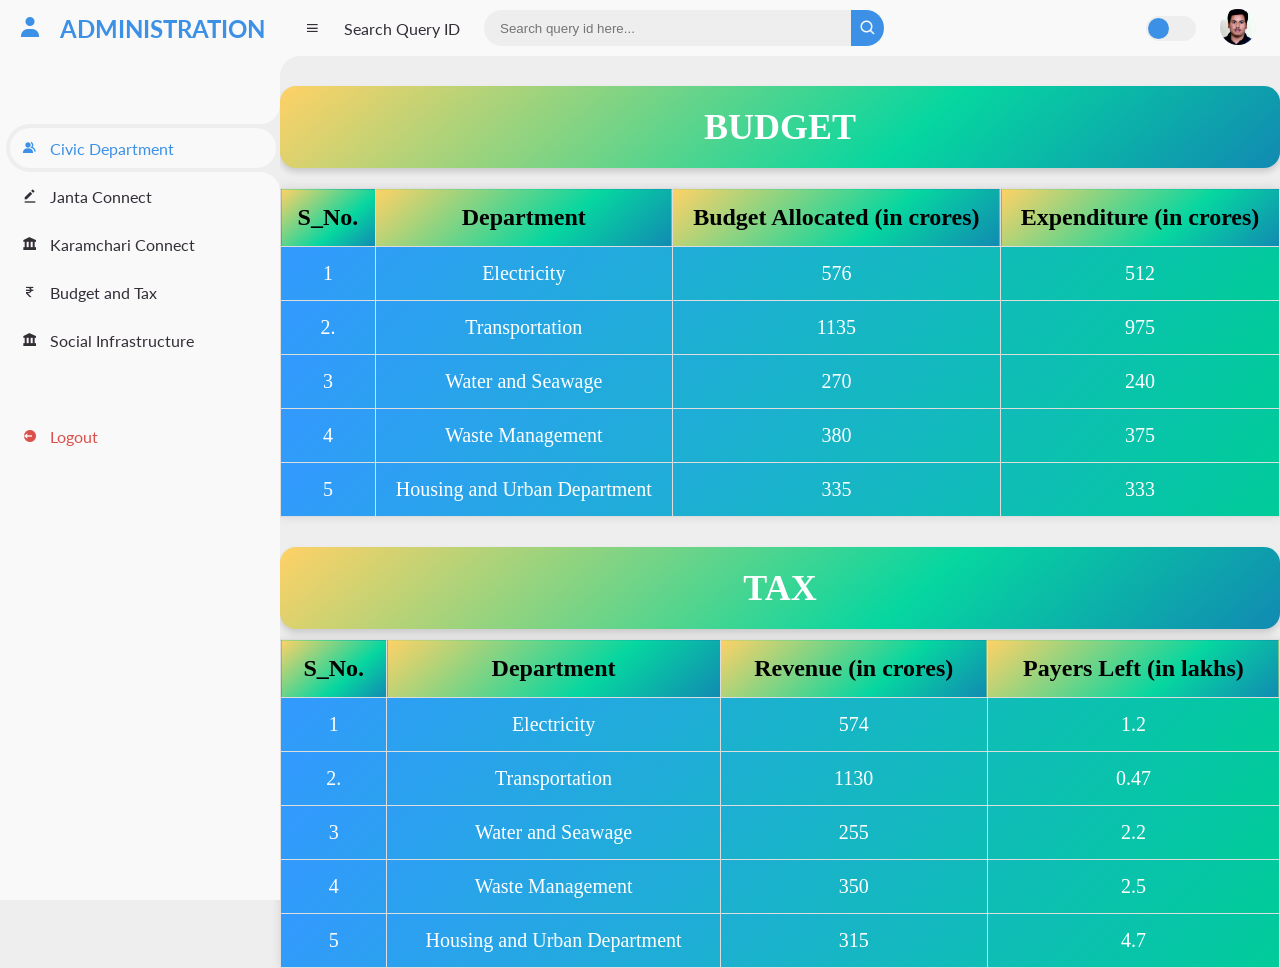
<file: budget.html>
<!DOCTYPE html>
<html lang="en">
<head>
	<meta charset="UTF-8">
	<meta name="viewport" content="width=device-width, initial-scale=1.0">
	<link href='https://unpkg.com/boxicons@2.0.9/css/boxicons.min.css' rel='stylesheet'>
	<link rel="stylesheet" href="one.css">
	<title>online services</title>
</head>
<body>
	<section id="sidebar">
		<a href="#" class="brand">
			<i class='bx bxs-user'></i>
			<span class="text">ADMINISTRATION</span>
		</a>
		<ul class="side-menu top">
			<li class="active">
				<a href="civic.html">
					<i class='bx bxs-group' ></i>
					<span class="text">Civic Department</span>
				</a>
			</li>
			<li >
				<a href="janta.html">
					<i class='bx bxs-edit-alt' ></i>
					<span class="text">Janta Connect</span>
				</a>
			</li>
			<li>
				<a href="karamchari.html">
                    <i class='bx bxs-landmark' ></i>
					<span class="text">Karamchari Connect</span>
				</a>
			</li>
			<li>
				<a href="budget.html">
					<i class='bx bx-rupee'></i>
					<span class="text">Budget and Tax</span>
				</a>
			</li>
			<li>
				<a href="infra.html">
					<i class='bx bxs-landmark' ></i>
					<span class="text">Social Infrastructure</span>
				</a>
			</li>
		</ul>
		<ul class="side-menu">
			<li>
				<a href="index.html" class="logout">
					<i class='bx bxs-log-out-circle' ></i>
					<span class="text">Logout</span>
				</a>
			</li>
		</ul>
	</section>
	<!-- SIDEBAR -->

	<!-- CONTENT -->
	<section id="content">
		<!-- NAVBAR -->
		<nav>
			<i class='bx bx-menu'></i>
			<a href="#" class="nav-link">Search Query ID </a>
			<form action="#">
				<div class="form-input">
					<input type="search" placeholder="Search query id here...">
					<button type="submit" class="search-btn"><i class='bx bx-search' ></i></button>
				</div>
			</form>
			</form>
			<input type="checkbox" id="switch-mode" hidden>
			<label for="switch-mode" class="switch-mode"></label>
			<a href="#" class="profile">
				<img src="harsh.jpeg" alt="USER IMAGE">
			</a>
		</nav>
		<!-- NAVBAR -->
        <h1 class="section-heading">BUDGET</h1>
        <section id="employees" class="employees-section">
	        <table class="employee-table">
				<thead>
					<tr>
						<th>S_No.</th>
						<th>Department</th>
						<th>Budget Allocated (in crores)</th>
						<th>Expenditure (in crores)</th>
					</tr>
				</thead>
				<tbody>
                    <tr>
                        <td>1</td>
						<td>Electricity</td>
						<td>576</td>
						<td>512</td>
					</tr>
					<tr>
                        <td>2.</td>
						<td>Transportation</td>
						<td>1135</td>
						<td>975</td>
					</tr>
					<tr>
                        <td>3</td>
						<td>Water and Seawage</td>
						<td>270</td>
						<td>240</td>
					</tr>
                    <tr>
                        <td>4</td>
						<td>Waste Management</td>
						<td>380</td>
						<td>375</td>
					</tr>
                    <tr>
                        <td>5</td>
						<td>Housing and Urban Department</td>
						<td>335</td>
						<td>333</td>
					</tr>
                </tbody>
			</table>
		</section>
		<section id="employees" class="employees-section">
			
			<h1 class="section-heading">TAX</h1>
			<table class="employee-table">
				<thead>
					<tr>
						<th>S_No.</th>
						<th>Department</th>
						<th>Revenue (in crores)</th>
						<th>Payers Left (in lakhs)</th>
					</tr>
				</thead>
				<tbody>
                    <tr>
                        <td>1</td>
						<td>Electricity</td>
						<td>574</td>
						<td>1.2</td>
					</tr>
					<tr>
                        <td>2.</td>
						<td>Transportation</td>
						<td>1130</td>
						<td>0.47</td>
					</tr>
					<tr>
                        <td>3</td>
						<td>Water and Seawage</td>
						<td>255</td>
						<td>2.2</td>
					</tr>
                    <tr>
                        <td>4</td>
						<td>Waste Management</td>
						<td>350</td>
						<td>2.5</td>
					</tr>
                    <tr>
                        <td>5</td>
						<td>Housing and Urban Department</td>
						<td>315</td>
						<td>4.7</td>
					</tr>
				</tbody>
			</table>
		</section>
	<script src="script.js"></script>
</body>
</html>
</file>
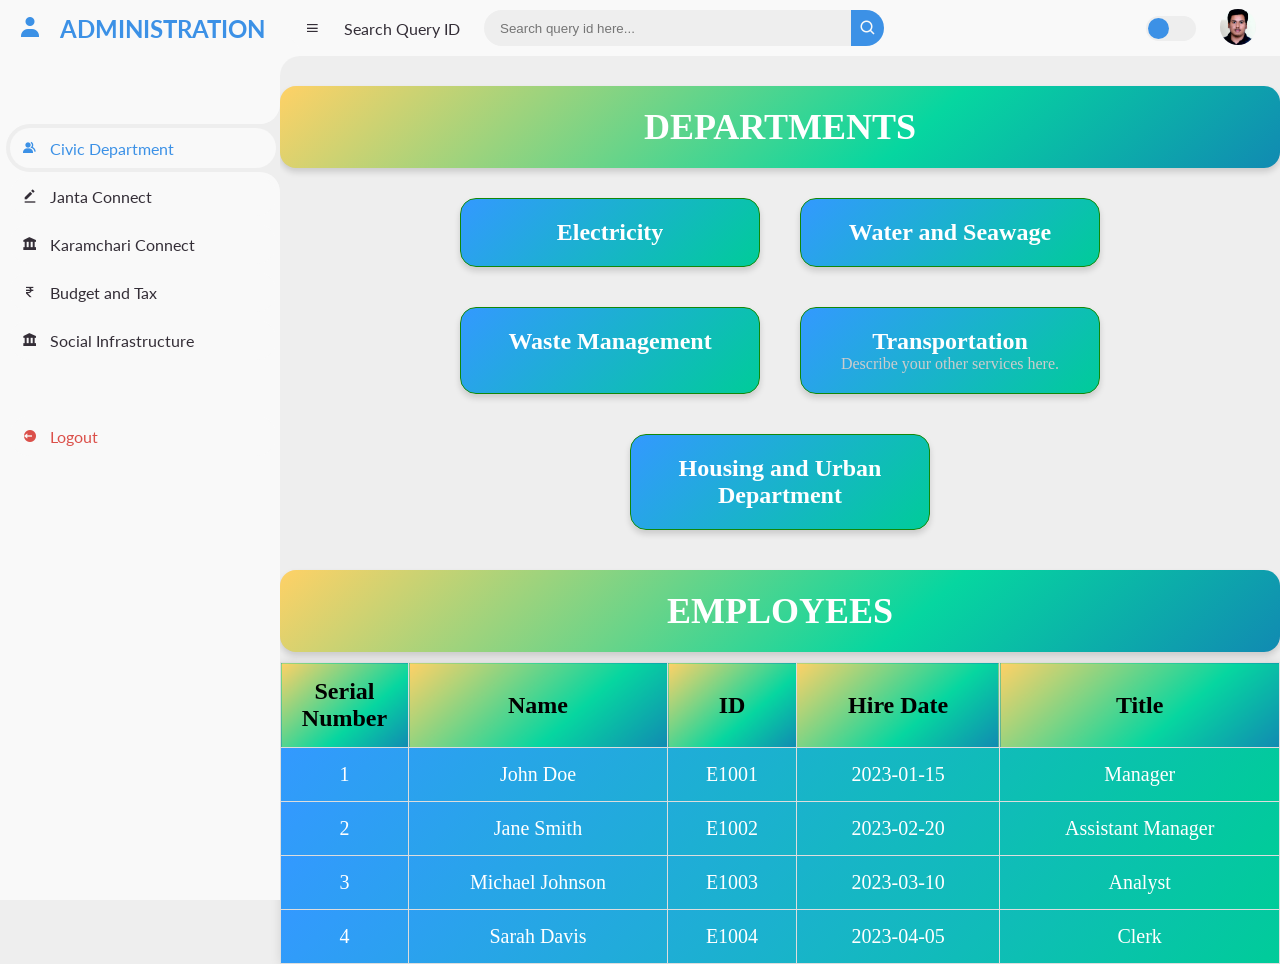
<file: civic.html>
<!DOCTYPE html>
<html lang="en">
<head>
	<meta charset="UTF-8">
	<meta name="viewport" content="width=device-width, initial-scale=1.0">
	<link href='https://unpkg.com/boxicons@2.0.9/css/boxicons.min.css' rel='stylesheet'>
	<link rel="stylesheet" href="one.css">
	<title>online services</title>
</head>
<body>
	<section id="sidebar">
		<a href="#" class="brand">
			<i class='bx bxs-user'></i>
			<span class="text">ADMINISTRATION</span>
		</a>
		<ul class="side-menu top">
			<li class="active">
				<a href="civic.html">
					<i class='bx bxs-group' ></i>
					<span class="text">Civic Department</span>
				</a>
			</li>
			<li >
				<a href="janta.html">
					<i class='bx bxs-edit-alt' ></i>
					<span class="text">Janta Connect</span>
				</a>
			</li>
			<li>
				<a href="karamchari.html">
                    <i class='bx bxs-landmark' ></i>
					<span class="text">Karamchari Connect</span>
				</a>
			</li>
			<li>
				<a href="budget.html">
					<i class='bx bx-rupee'></i>
					<span class="text">Budget and Tax</span>
				</a>
			</li>
			<li>
				<a href="infra.html">
					<i class='bx bxs-landmark' ></i>
					<span class="text">Social Infrastructure</span>
				</a>
			</li>
		</ul>
		<ul class="side-menu">
			<li>
				<a href="index.html" class="logout">
					<i class='bx bxs-log-out-circle' ></i>
					<span class="text">Logout</span>
				</a>
			</li>
		</ul>
	</section>
	<!-- SIDEBAR -->

	<!-- CONTENT -->
	<section id="content">
		<!-- NAVBAR -->
		<nav>
			<i class='bx bx-menu'></i>
			<a href="#" class="nav-link">Search Query ID </a>
			<form action="#">
				<div class="form-input">
					<input type="search" placeholder="Search query id here...">
					<button type="submit" class="search-btn"><i class='bx bx-search' ></i></button>
				</div>
			</form>
			</form>
			<input type="checkbox" id="switch-mode" hidden>
			<label for="switch-mode" class="switch-mode"></label>
			<a href="#" class="profile">
				<img src="harsh.jpeg" alt="USER IMAGE">
			</a>
		</nav>
		<!-- NAVBAR -->
        <h1 class="section-heading">DEPARTMENTS</h1>
        <section id="services" class="services-section">
            <div class="service">
                <h2>Electricity</h2>
            </div>
            <div class="service">
                <h2>Water and Seawage</h2>
            </div>
            <div class="service">
                <h2>Waste Management</h2>
            </div>
            <div class="service">
                <h2>Transportation</h2>
                <p>Describe your other services here.</p>
            </div>
            <div class="service">
                <h2>Housing and Urban Department</h2>
            </div>
        </section>
		<section id="employees" class="employees-section">
			
			<h1 class="section-heading">EMPLOYEES</h1>
			<table class="employee-table">
				<thead>
					<tr>
						<th style="width: 8rem;">Serial Number</th>
						<th>Name</th>
						<th>ID</th>
						<th>Hire Date</th>
						<th>Title</th>
					</tr>
				</thead>
				<tbody>
					<tr>
						<td>1</td>
						<td>John Doe</td>
						<td>E1001</td>
						<td>2023-01-15</td>
						<td>Manager</td>
					</tr>
					<tr>
						<td>2</td>
						<td>Jane Smith</td>
						<td>E1002</td>
						<td>2023-02-20</td>
						<td>Assistant Manager</td>
					</tr>
					<tr>
						<td>3</td>
						<td>Michael Johnson</td>
						<td>E1003</td>
						<td>2023-03-10</td>
						<td>Analyst</td>
					</tr>
					<tr>
						<td>4</td>
						<td>Sarah Davis</td>
						<td>E1004</td>
						<td>2023-04-05</td>
						<td>Clerk</td>
					</tr>
				</tbody>
			</table>
		</section>
	<script src="script.js"></script>
</body>
</html>
</file>
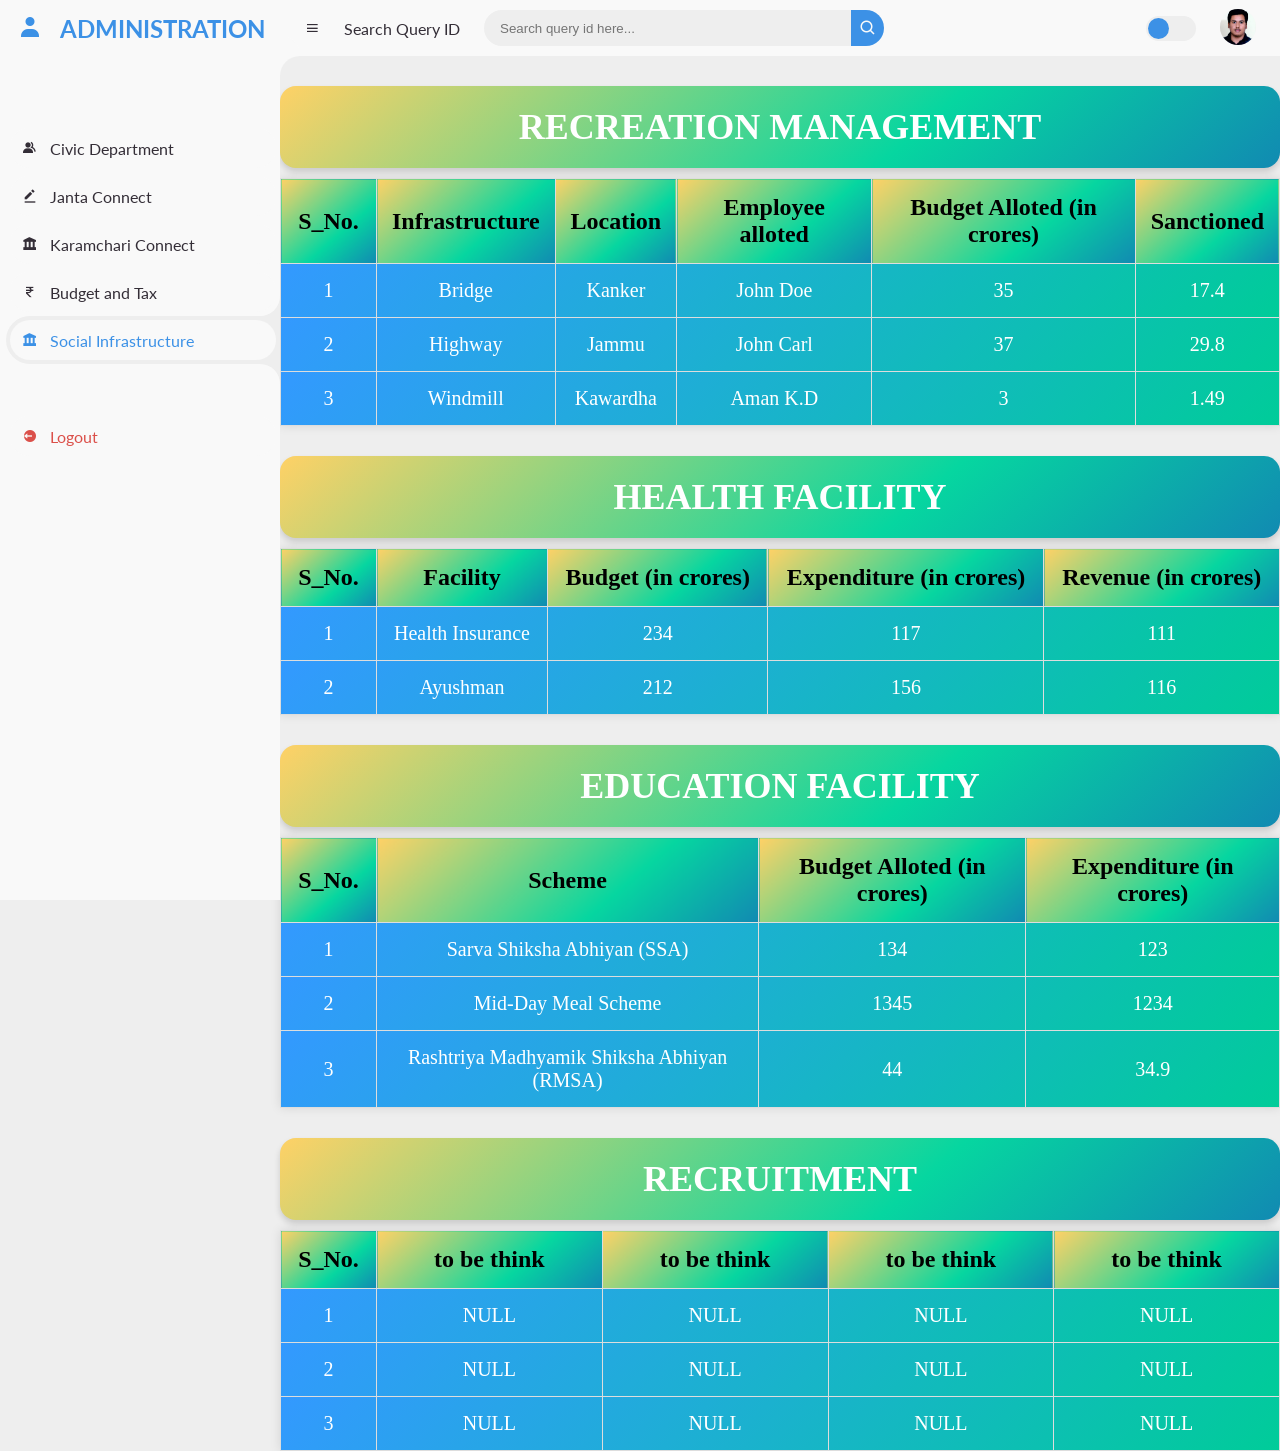
<file: infra.html>
<!DOCTYPE html>
<html lang="en">
<head>
	<meta charset="UTF-8">
	<meta name="viewport" content="width=device-width, initial-scale=1.0">
	<link href='https://unpkg.com/boxicons@2.0.9/css/boxicons.min.css' rel='stylesheet'>
	<link rel="stylesheet" href="one.css">
	<title>online services</title>
</head>
<body>
	<section id="sidebar">
		<a href="#" class="brand">
			<i class='bx bxs-user'></i>
			<span class="text">ADMINISTRATION</span>
		</a>
		<ul class="side-menu top">
			<li>
				<a href="civic.html">
					<i class='bx bxs-group' ></i>
					<span class="text">Civic Department</span>
				</a>
			</li>
			<li>
				<a href="janta.html">
					<i class='bx bxs-edit-alt' ></i>
					<span class="text">Janta Connect</span>
				</a>
			</li>
			<li>
				<a href="karamchari.html">
                    <i class='bx bxs-landmark' ></i>
					<span class="text">Karamchari Connect</span>
				</a>
			</li>
			<li>
				<a href="budget.html">
					<i class='bx bx-rupee'></i>
					<span class="text">Budget and Tax</span>
				</a>
			</li>
			<li class="active">
				<a href="infra.html">
					<i class='bx bxs-landmark' ></i>
					<span class="text">Social Infrastructure</span>
				</a>
			</li>
		</ul>
		<ul class="side-menu">
			<li>
				<a href="index.html" class="logout">
					<i class='bx bxs-log-out-circle' ></i>
					<span class="text">Logout</span>
				</a>
			</li>
		</ul>
	</section>
	<!-- SIDEBAR -->

	<!-- CONTENT -->
	<section id="content">
		<!-- NAVBAR -->
		<nav>
			<i class='bx bx-menu'></i>
			<a href="#" class="nav-link">Search Query ID </a>
			<form action="#">
				<div class="form-input">
					<input type="search" placeholder="Search query id here...">
					<button type="submit" class="search-btn"><i class='bx bx-search' ></i></button>
				</div>
			</form>
			</form>
			<input type="checkbox" id="switch-mode" hidden>
			<label for="switch-mode" class="switch-mode"></label>
			<a href="#" class="profile">
				<img src="harsh.jpeg" alt="USER IMAGE">
			</a>
		</nav>
		<!-- NAVBAR -->
        <section id="employees" class="employees-section">
			
			<h1 class="section-heading">RECREATION MANAGEMENT</h1>
			<table class="employee-table">
				<thead>
					<tr>
						<th style="width: 6rem;">S_No.</th>
						<th>Infrastructure</th>
                        <th>Location</th>
                        <th>Employee alloted</th>
                        <th>Budget Alloted 
                            (in crores)</th>
						<th>Sanctioned</th>
					</tr>
				</thead>
				<tbody>
					<tr>
						<td>1</td>
                        <td>Bridge</td>
						<td>Kanker</td>
                        <td>John Doe</td>
						<td>35</td>
						<td>17.4</td>
					</tr>
					<tr>
						<td>2</td>
                        <td>Highway</td>
						<td>Jammu</td>
                        <td>John Carl</td>
						<td>37</td>
						<td>29.8</td>
					</tr>
					<tr>
						<td>3</td>
                        <td>Windmill</td>
						<td>Kawardha</td>
                        <td>Aman K.D</td>
						<td>3</td>
						<td>1.49</td>
					</tr>
				</tbody>
			</table>
		</section>
		<section id="employees" class="employees-section">
			
			<h1 class="section-heading">HEALTH FACILITY</h1>
			<table class="employee-table">
				<thead>
					<tr>
						<th style="width: 6rem;">S_No.</th>
						<th>Facility</th>
						<th>Budget (in crores)</th>
                        <th>Expenditure (in crores)</th>
                        <th>Revenue (in crores)</th>
					</tr>
				</thead>
				<tbody>
					<tr>
						<td>1</td>
                        <td>Health Insurance</td>
						<td>234</td>
                        <td>117</td>
						<td>111</td>
					</tr>
					<tr>
						<td>2</td>
                        <td>Ayushman</td>
						<td>212</td>
                        <td>156</td>
						<td>116</td>
					</tr>
				</tbody>
			</table>
		</section>
       
        <section id="employees" class="employees-section">
			
			<h1 class="section-heading">EDUCATION FACILITY</h1>
			<table class="employee-table">
				<thead>
					<tr>
						<th style="width: 6rem;">S_No.</th>
						<th>Scheme</th>
						<th>Budget Alloted (in crores)</th>
                        <th>Expenditure  (in crores)</th>
					</tr>
				</thead>
				<tbody>
					<tr>
						<td>1</td>
                        <td>Sarva Shiksha Abhiyan (SSA)</td>
						<td>134</td>
                        <td>123</td>
					</tr>
					<tr>
						<td>2</td>
                        <td>Mid-Day Meal Scheme</td>
						<td>1345</td>
                        <td>1234</td>
					</tr>
					<tr>
						<td>3</td>
                        <td>Rashtriya Madhyamik Shiksha Abhiyan (RMSA)</td>
						<td>44</td>
                        <td>34.9</td>
					</tr>
				</tbody>
			</table>
		</section>
        <section id="employees" class="employees-section">
			
			<h1 class="section-heading">RECRUITMENT</h1>
			<table class="employee-table">
				<thead>
					<tr>
						<th style="width: 6rem;">S_No.</th>
						<th>to be think</th>
						<th>to be think</th>
                        <th>to be think</th>
                        <th>to be think</th>
					</tr>
				</thead>
				<tbody>
					<tr>
						<td>1</td>
                        <td>NULL</td>
						<td>NULL</td>
                        <td>NULL</td>
						<td>NULL</td>
					</tr>
					<tr>
						<td>2</td>
                        <td>NULL</td>
						<td>NULL</td>
                        <td>NULL</td>
						<td>NULL</td>
					</tr>
					<tr>
						<td>3</td>
                        <td>NULL</td>
						<td>NULL</td>
                        <td>NULL</td>
						<td>NULL</td>
					</tr>
				</tbody>
			</table>
		</section>
	<script src="script.js"></script>
</body>
</html>
</file>
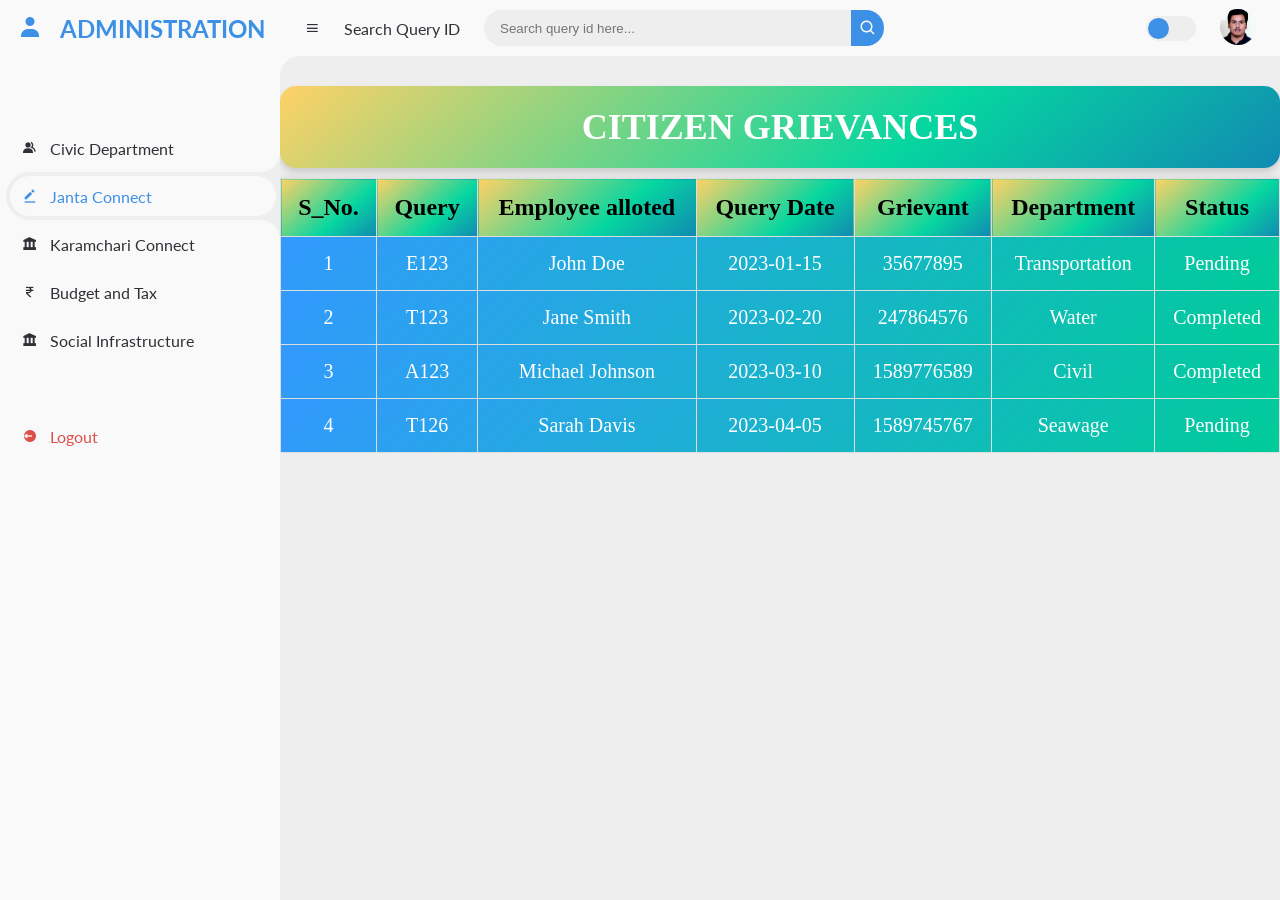
<file: janta.html>
<!DOCTYPE html>
<html lang="en">
<head>
	<meta charset="UTF-8">
	<meta name="viewport" content="width=device-width, initial-scale=1.0">
	<link href='https://unpkg.com/boxicons@2.0.9/css/boxicons.min.css' rel='stylesheet'>
	<link rel="stylesheet" href="one.css">
	<title>online services</title>
</head>
<body>
	<section id="sidebar">
		<a href="#" class="brand">
			<i class='bx bxs-user'></i>
			<span class="text">ADMINISTRATION</span>
		</a>
		<ul class="side-menu top">
			<li>
				<a href="civic.html">
					<i class='bx bxs-group' ></i>
					<span class="text">Civic Department</span>
				</a>
			</li>
			<li class="active">
				<a href="janta.html">
					<i class='bx bxs-edit-alt' ></i>
					<span class="text">Janta Connect</span>
				</a>
			</li>
			<li>
				<a href="karamchari.html">
                    <i class='bx bxs-landmark' ></i>
					<span class="text">Karamchari Connect</span>
				</a>
			</li>
			<li>
				<a href="budget.html">
					<i class='bx bx-rupee'></i>
					<span class="text">Budget and Tax</span>
				</a>
			</li>
			<li>
				<a href="infra.html">
					<i class='bx bxs-landmark' ></i>
					<span class="text">Social Infrastructure</span>
				</a>
			</li>
		</ul>
		<ul class="side-menu">
			<li>
				<a href="index.html" class="logout">
					<i class='bx bxs-log-out-circle' ></i>
					<span class="text">Logout</span>
				</a>
			</li>
		</ul>
	</section>
	<!-- SIDEBAR -->

	<!-- CONTENT -->
	<section id="content">
		<!-- NAVBAR -->
		<nav>
			<i class='bx bx-menu'></i>
			<a href="#" class="nav-link">Search Query ID </a>
			<form action="#">
				<div class="form-input">
					<input type="search" placeholder="Search query id here...">
					<button type="submit" class="search-btn"><i class='bx bx-search' ></i></button>
				</div>
			</form>
			</form>
			<input type="checkbox" id="switch-mode" hidden>
			<label for="switch-mode" class="switch-mode"></label>
			<a href="#" class="profile">
				<img src="harsh.jpeg" alt="USER IMAGE">
			</a>
		</nav>
		<!-- NAVBAR -->
		<section id="employees" class="employees-section">
			
			<h1 class="section-heading">CITIZEN GRIEVANCES</h1>
			<table class="employee-table">
				<thead>
					<tr>
						<th style="width: 6rem;">S_No.</th>
						<th>Query</th>
						<th>Employee alloted</th>
                        <th>Query Date</th>
                        <th>Grievant</th>
                        <th>Department</th>
						<th>Status</th>
					</tr>
				</thead>
				<tbody>
					<tr>
						<td>1</td>
                        <td>E123</td>
						<td>John Doe</td>
                        <td>2023-01-15</td>
						<td>35677895</td>
                        <td>Transportation</td>
						<td>Pending</td>
					</tr>
					<tr>
						<td>2</td>
                        <td>T123</td>
						<td>Jane Smith</td>
                        <td>2023-02-20</td>
						<td>247864576</td>
						<td>Water</td>
						<td>Completed</td>
					</tr>
					<tr>
						<td>3</td>
                        <td>A123</td>
						<td>Michael Johnson</td>
                        <td>2023-03-10</td>
						<td>1589776589</td>
                        <td>Civil</td>
						<td>Completed</td>
					</tr>
					<tr>
						<td>4</td>
                        <td>T126</td>
						<td>Sarah Davis</td>
                        <td>2023-04-05</td>
                        <td>1589745767</td>
						<td>Seawage</td>
						<td>Pending</td>
					</tr>
				</tbody>
			</table>
		</section>
	<script src="script.js"></script>
</body>
</html>
</file>
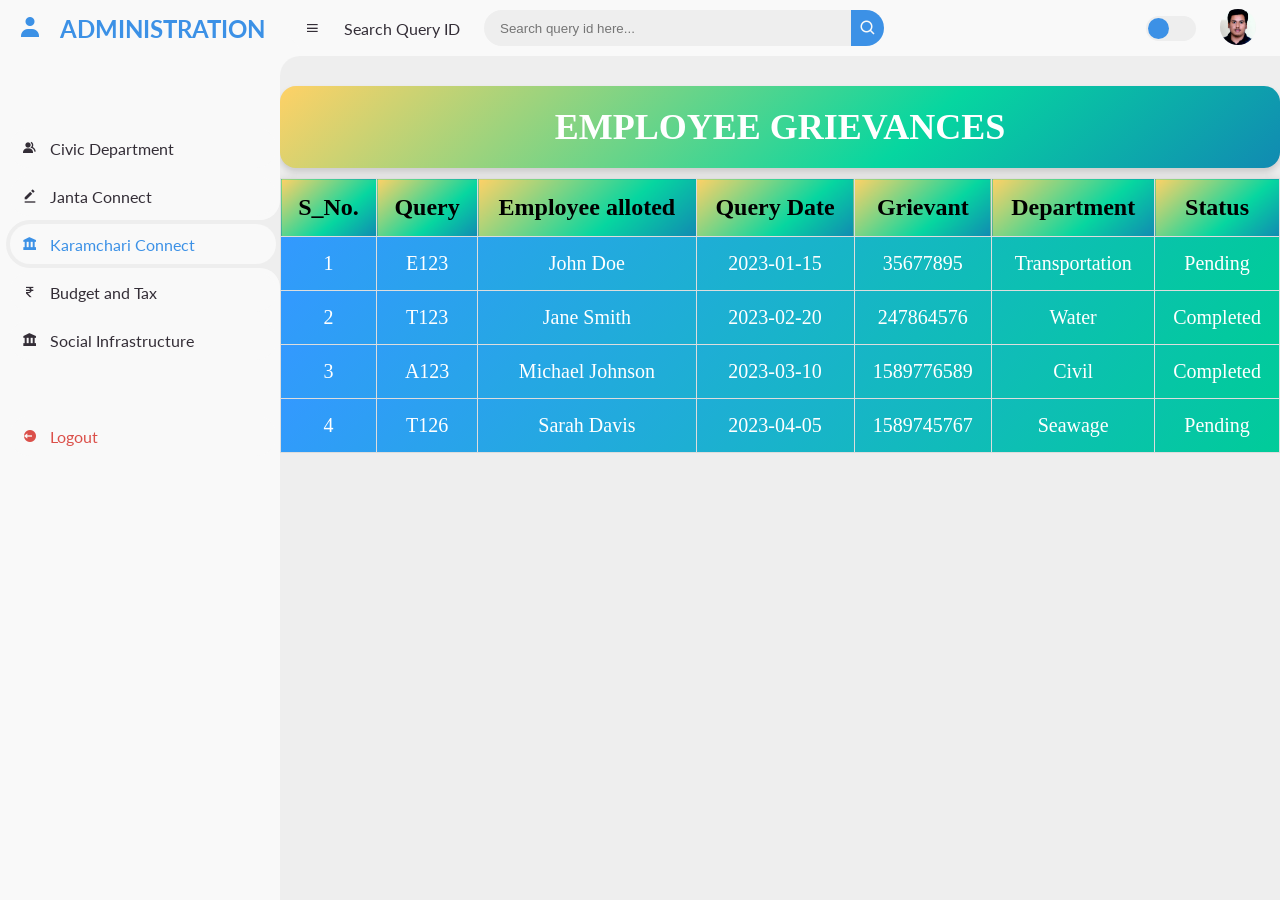
<file: karamchari.html>
<!DOCTYPE html>
<html lang="en">
<head>
	<meta charset="UTF-8">
	<meta name="viewport" content="width=device-width, initial-scale=1.0">
	<link href='https://unpkg.com/boxicons@2.0.9/css/boxicons.min.css' rel='stylesheet'>
	<link rel="stylesheet" href="one.css">
	<title>online services</title>
</head>
<body>
	<section id="sidebar">
		<a href="#" class="brand">
			<i class='bx bxs-user'></i>
			<span class="text">ADMINISTRATION</span>
		</a>
		<ul class="side-menu top">
			<li>
				<a href="civic.html">
					<i class='bx bxs-group' ></i>
					<span class="text">Civic Department</span>
				</a>
			</li>
			<li>
				<a href="janta.html">
					<i class='bx bxs-edit-alt' ></i>
					<span class="text">Janta Connect</span>
				</a>
			</li>
			<li class="active">
				<a href="karamchari.html">
                    <i class='bx bxs-landmark' ></i>
					<span class="text">Karamchari Connect</span>
				</a>
			</li>
			<li>
				<a href="budget.html">
					<i class='bx bx-rupee'></i>
					<span class="text">Budget and Tax</span>
				</a>
			</li>
			<li>
				<a href="infra.html">
					<i class='bx bxs-landmark' ></i>
					<span class="text">Social Infrastructure</span>
				</a>
			</li>
		</ul>
		<ul class="side-menu">
			<li>
				<a href="index.html" class="logout">
					<i class='bx bxs-log-out-circle' ></i>
					<span class="text">Logout</span>
				</a>
			</li>
		</ul>
	</section>
	<!-- SIDEBAR -->

	<!-- CONTENT -->
	<section id="content">
		<!-- NAVBAR -->
		<nav>
			<i class='bx bx-menu'></i>
			<a href="#" class="nav-link">Search Query ID </a>
			<form action="#">
				<div class="form-input">
					<input type="search" placeholder="Search query id here...">
					<button type="submit" class="search-btn"><i class='bx bx-search' ></i></button>
				</div>
			</form>
			</form>
			<input type="checkbox" id="switch-mode" hidden>
			<label for="switch-mode" class="switch-mode"></label>
			<a href="#" class="profile">
				<img src="harsh.jpeg" alt="USER IMAGE">
			</a>
		</nav>
		<!-- NAVBAR -->
		<section id="employees" class="employees-section">
			
			<h1 class="section-heading">EMPLOYEE GRIEVANCES</h1>
			<table class="employee-table">
				<thead>
					<tr>
						<th style="width: 6rem;">S_No.</th>
						<th>Query</th>
						<th>Employee alloted</th>
                        <th>Query Date</th>
                        <th>Grievant</th>
                        <th>Department</th>
						<th>Status</th>
					</tr>
				</thead>
				<tbody>
					<tr>
						<td>1</td>
                        <td>E123</td>
						<td>John Doe</td>
                        <td>2023-01-15</td>
						<td>35677895</td>
                        <td>Transportation</td>
						<td>Pending</td>
					</tr>
					<tr>
						<td>2</td>
                        <td>T123</td>
						<td>Jane Smith</td>
                        <td>2023-02-20</td>
						<td>247864576</td>
						<td>Water</td>
						<td>Completed</td>
					</tr>
					<tr>
						<td>3</td>
                        <td>A123</td>
						<td>Michael Johnson</td>
                        <td>2023-03-10</td>
						<td>1589776589</td>
                        <td>Civil</td>
						<td>Completed</td>
					</tr>
					<tr>
						<td>4</td>
                        <td>T126</td>
						<td>Sarah Davis</td>
                        <td>2023-04-05</td>
                        <td>1589745767</td>
						<td>Seawage</td>
						<td>Pending</td>
					</tr>
				</tbody>
			</table>
		</section>
	<script src="script.js"></script>
</body>
</html>
</file>
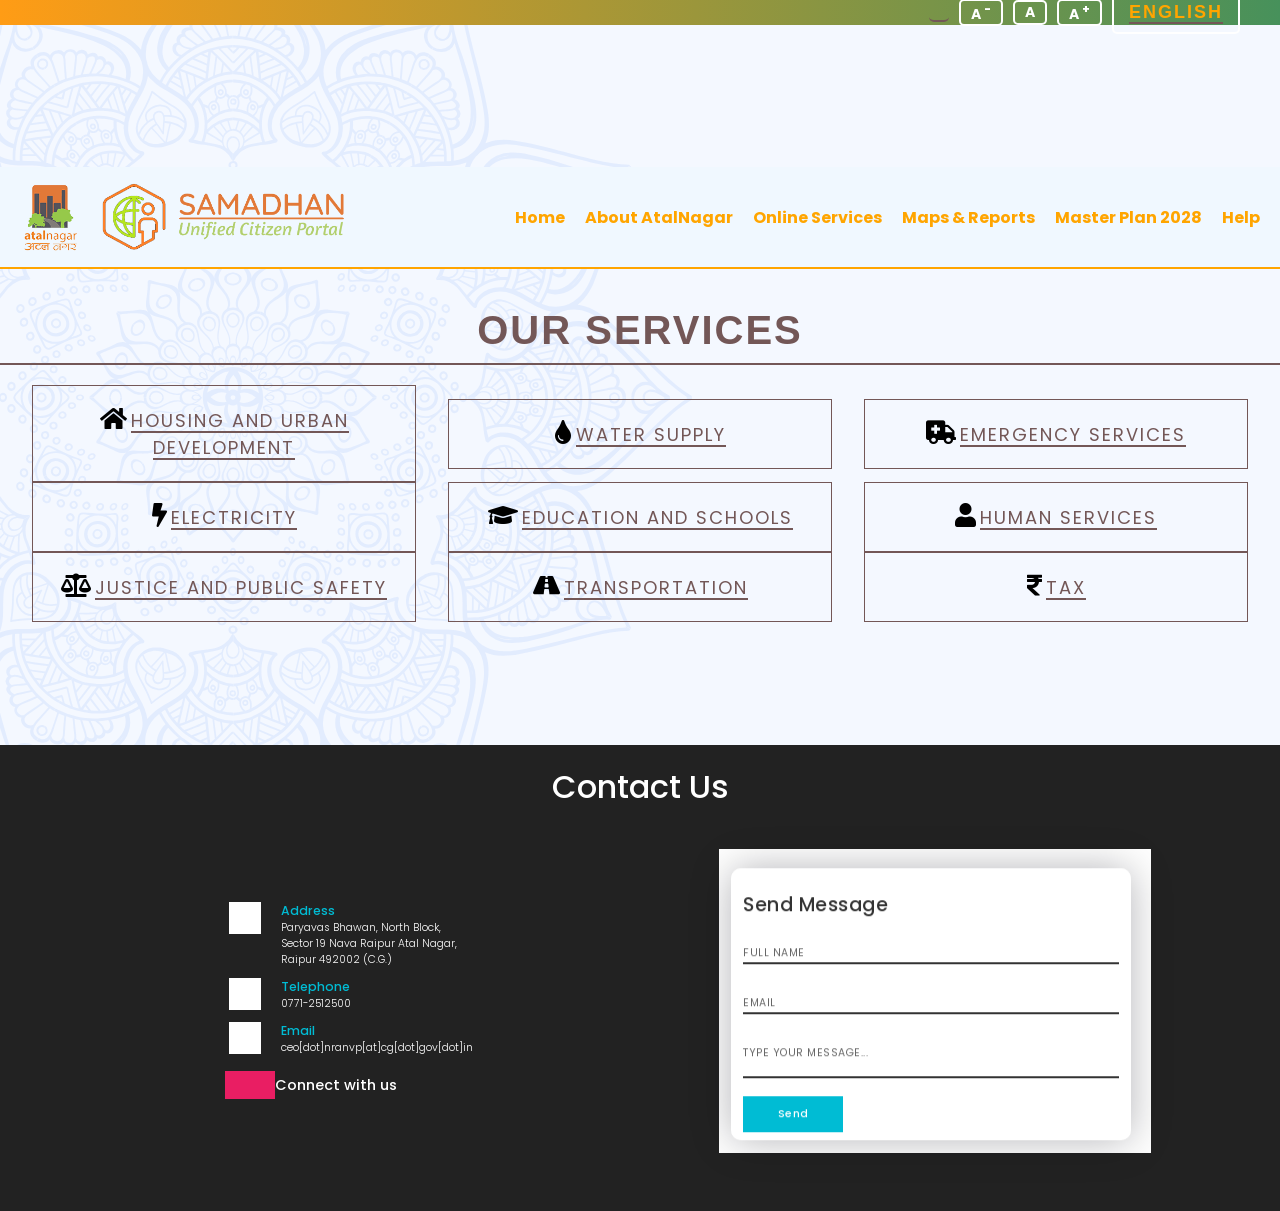
<file: services.html>
<!DOCTYPE html>
<html lang="en">

<head>
  <meta charset="UTF-8">
  <meta http-equiv="X-UA-Compatible" content="IE=edge">
  <meta name="viewport" content="width=device-width, initial-scale=1.0">
  <title>Services</title>
  <link rel="stylesheet" href="services.css">
  <link rel="stylesheet" href="https://cdnjs.cloudflare.com/ajax/libs/font-awesome/5.15.4/css/all.min.css">
  <link rel="import" href="https://fontawesome.com/icons?d=gallery&m=free">
  <link href="https://fonts.googleapis.com/css2?family=Poppins:wght@300;500;600&display=swap" rel="stylesheet">
</head>

<body style="display: flex; flex-direction: column;">
    <div class="navbar-one-oone" style="margin-top:1rem ;"> 
        <nav class="navbar-one">
        <div class="header-peak">
                <ul class="nav">
                    <li class="nav-item">
                        <span id="currentDateTime" class="nav-link link-light"></span>
                    </li>
                    <li class="nav-item">
                        <button id="decfont" class="nav-link link-light px-2 font-inc font-btn" id="decfont"> A
                            <sup>-</sup></button>
                    </li>
                    <li class="nav-item">
                        <button id="resetFont" class="nav-link link-light px-2 font-inc active font-btn" id="resetFont"> A
                        </button>
                    </li>
                    <li class="nav-item">
                        <button id="incfont" class="nav-link link-light px-2 font-inc font-btn" id="incfont"> A
                            <sup>+</sup></button>
                    </li>
                </ul>
    
                <ul class="nav-item">
                    <div class="language-dropdown">
                        <button class="btn btn-tertiary dropdown-toggle" id="dropdown-text-mob" type="button"
                            data-bs-toggle="dropdown" aria-expanded="false">
                            <span class="language-text">English</span>
                        </button>
                        <ul class="dropdown-menu">
                            <li class="dropdown-item">
                                <a class="nav-link f16 link-light english-box language" href="/en.html">
                                    <div class="en-language active-language">
                                        <span class="language-icon">A</span>
                                        <span class="language-text">English</span>
                                    </div>
                                </a>
                            </li>
                            <li class="dropdown-item">
                                <a class="nav-link f16 language hindi-box link-light" href="/hi.html">
                                    <div class="hin-language">
                                        <span class="language-icon">अ</span>
                                        <span class="language-text">Hindi</span>
                                    </div>
                                </a>
                            </li>
                        </ul>
                    </div>
                    </ui>
                </ul>
        </div>
        </nav>
    </div>  
    <div class="navbar-two-oone" style="margin-top:-30rem ; width: 100%; position:absolute;" >
        <nav class="navbar-two" style="background-color: aliceblue; width: 100%; margin-left: 0rem;"  >
            <div class="logo">
                <img src="emblem.png">
                <img src="logo.png" alt="SAMADHAN logo">
            </div>
            <ul class="navbar-list">
    
                <li>
                    <a href="index.html" class="navbar-link" data-nav-link>Home</a>
                </li>
    
                <li>
                    <a href="#about" class="navbar-link" data-nav-link>About AtalNagar</a>
                </li>
    
                <li>
                    <a href="#services" class="navbar-link" data-nav-link>Online Services</a>
                </li>
    
                <li>
                    <a href="#reports" class="navbar-link" data-nav-link>Maps & Reports</a>
                </li>
    
                <li>
                    <a href="#masterplan" class="navbar-link" data-nav-link>Master Plan 2028</a>
                </li>
                <li>
                    <a href="#masterplan" class="navbar-link" data-nav-link>Help</a>
                </li>
    
            </ul>
        </nav>
    </div>
    <section style="position: absolute;">
    <h1>Our Services</h1>

    <div class="services">
      <div class="service">
        <i class="fas fa-home"></i>
        <span><a href="login.html">Housing and Urban Development</a></span>
       
        <p>We provide a variety of services to help you with your housing and urban development needs, including home loans, grants, and technical assistance.</p>
      </div>

      <div class="service">
        <i class="fas fa-tint"></i>
        <span><a href="login.html">Water Supply</a></span>
      
        <p>We can help you get the business licenses and permits you need to start or operate your business.</p>
      </div>

      <div class="service">
        <i class="fas fa-ambulance"></i>
        <span><a href="login.html">Emergency Services</a></span>
        
        <p>We provide a variety of emergency services, including fire and rescue, police, and medical services.</p>
      </div>

      <div class="service">
        <i class="fas fa-bolt"></i>
        <span><a href="login.html">Electricity</a></span>
      
        <p>We provide a variety of environmental services, including water and wastewater treatment, air quality monitoring, and solid waste management.</p>
      </div>

      <div class="service">
        <i class="fas fa-graduation-cap"></i>
        <span ><a href="login.html">Education and Schools</a></span>
        
        <p>We provide a variety of education and school services, including public schools, libraries, and after-school programs.</p>
      </div>

      <div class="service">
        <i class="fas fa-user"></i>
        <span><a href="login.html">Human Services</a></span>
       
        <p>We provide a variety of human services, including assistance for the elderly, disabled, and homeless.</p>
      </div>

      <div class="service">
        <i class="fas fa-balance-scale"></i>
        <span><a href="login.html">Justice and Public Safety</a></span>
       
        <p>We provide a variety of justice and public safety services, including courts, law enforcement, and correctional facilities.</p>
      </div>

      <div class="service">
        <i class="fas fa-road"></i>
        <span><a href="login.html">Transportation</a></span>
        
        <p>We provide a variety of transportation services, including public transportation, roads and bridges, and airports.</p>
      </div>

      <div class="service">
        <i class="fas fa-rupee-sign"></i>
        <span><a href="login.html">Tax</a></span>
      
        <p>We promote international trade and investment, and<p>
      </div>  
    </div>   

</section>   
<footer>
    <img class="logo" src="logo.png" alt="SAMADHAN logo">
</footer>
<section class="contact">
		<div class="content"
    style="margin-top: -2rem;">
			<h2>Contact Us</h2>
		</div>
		<div class="container" style="height: 20rem;">
			<div class="contactInfo">
				<div class="box">
					<div class="icon"><ion-icon name="location-outline"></ion-icon></div>
					<div class="text">
						<h3>Address</h3>
						<p>Paryavas Bhawan, North Block, <br>Sector 19 Nava Raipur Atal Nagar, <br>Raipur 492002 (C.G.)</p>
					</div>
				</div>
				<div class="box">
					<div class="icon"><ion-icon name="call-outline"></ion-icon></div>
					<div class="text">
						<h3>Telephone</h3>
						<p> 0771-2512500</p>
					</div>
				</div>
				<div class="box">
					<div class="icon"><ion-icon name="mail-outline"></ion-icon></div>
					<div class="text">
						<h3>Email</h3>
						<p>ceo[dot]nranvp[at]cg[dot]gov[dot]in</p>
					</div>
				</div>
				<h2 class="txt">Connect with us</h2>
				<ul class="sci">
					<li><a href="#"><ion-icon name="logo-facebook"></ion-icon></a></li>
					<li><a href="#"><ion-icon name="logo-twitter"></ion-icon></a></li>
					<li><a href="#"><ion-icon name="logo-linkedin"></ion-icon></a></li>
					<li><a href="#"><ion-icon name="logo-instagram"></ion-icon></a></li>
				</ul>
			</div>

			<div class="contactForm">
				<form>
					<h2>Send Message</h2>
					<div class="inputBox">
						<input type="text" name="" required="required">
						<span>Full Name</span>
					</div>
					<div class="inputBox">
						<input type="text" name="" required="required">
						<span>Email</span>
					</div>
					<div class="inputBox">
						<textarea required="required"></textarea>
						<span>Type your Message...</span>
					</div>
					<div class="inputBox">
						<input type="submit" value="Send" style="margin-top: -12px;">
					</div>
				</form>
			</div>
		</div>
	</section>
  <script>
    const services = document.querySelectorAll('.service');

services.forEach(service => {
  service.addEventListener('mouseover', () => {
    service.querySelector('p').style.display = 'block';
  });

  service.addEventListener('mouseout', () => {
    service.querySelector('p').style.display = 'none';
  });
});
  </script>
</body>
</html>
</file>
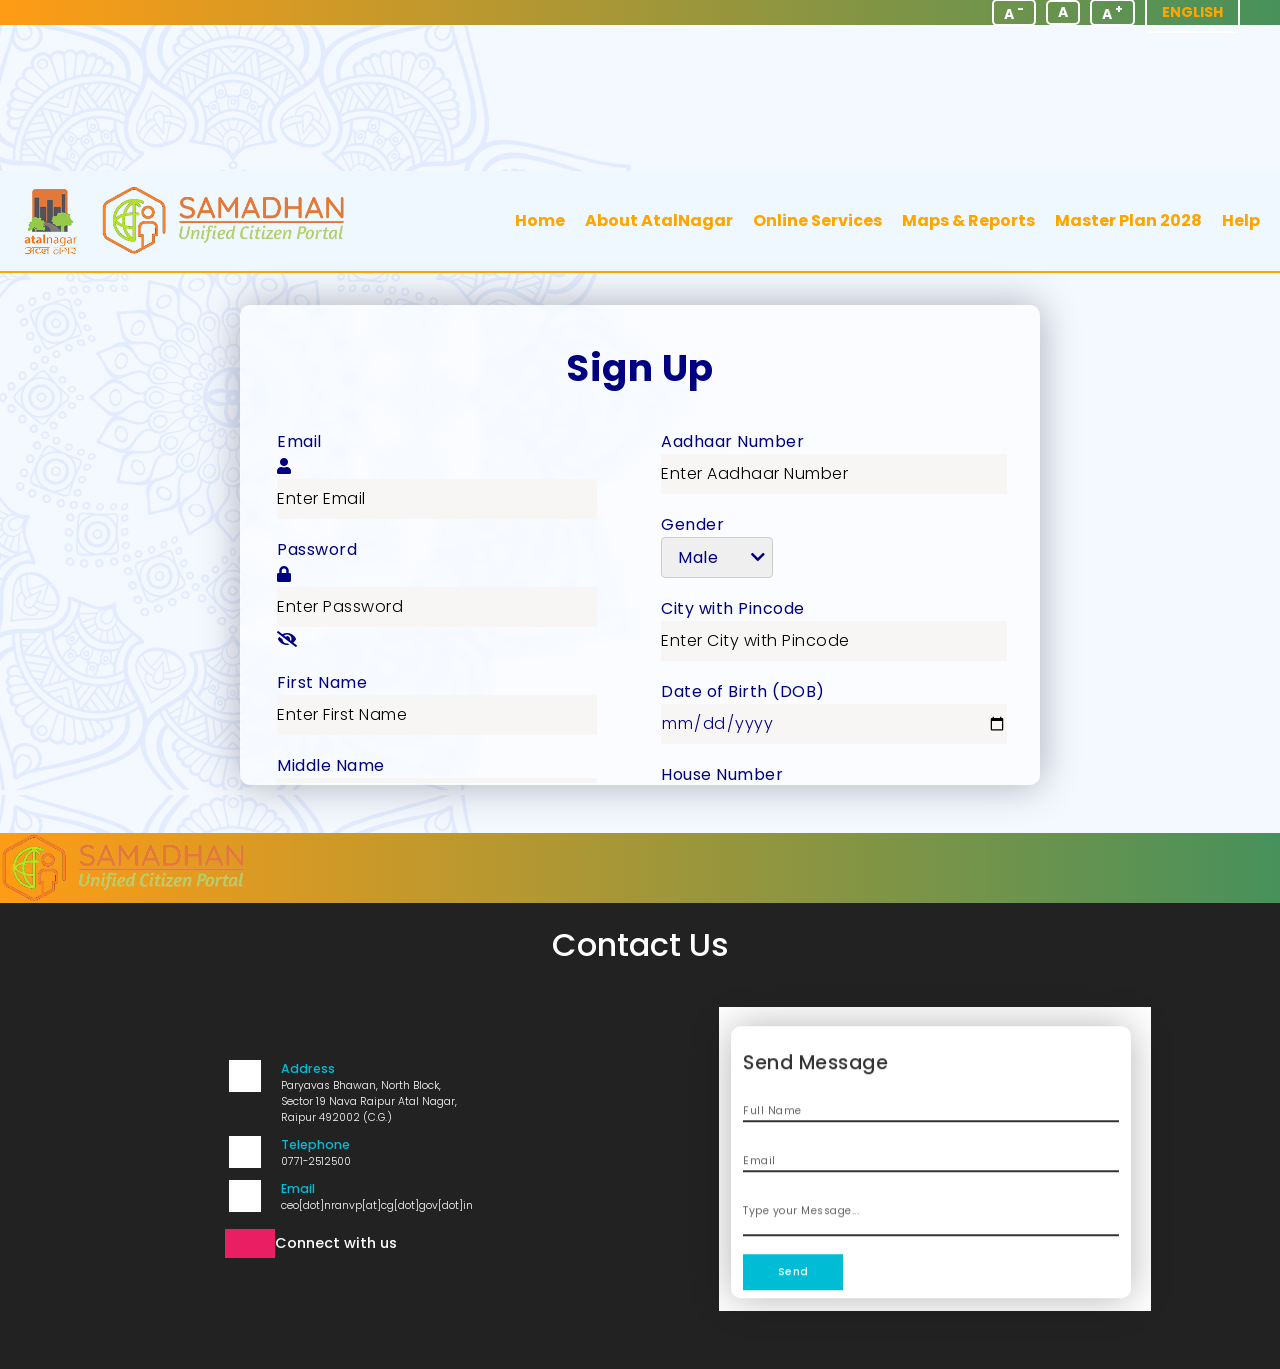
<file: SignUp.html>
<!DOCTYPE html>
<html lang="en">
<head>
  <meta charset="UTF-8">
  <meta http-equiv="X-UA-Compatible" content="IE=edge">
  <meta name="viewport" content="width=device-width, initial-scale=1.0">
  <title>Citizen Sign Up</title>
  <link rel="stylesheet" href="signup.css">
  <link rel="stylesheet" href="https://cdnjs.cloudflare.com/ajax/libs/font-awesome/5.15.4/css/all.min.css">
  <link href="https://fonts.googleapis.com/css2?family=Poppins:wght@300;500;600&display=swap" rel="stylesheet">
</head>

<body>
    <div class="navbar-one-oone" style="margin-top:1rem ;"> 
        <nav class="navbar-one">
        <div class="header-peak">
                <ul class="nav">
                    <li class="nav-item">
                        <span id="currentDateTime" class="nav-link link-light"></span>
                    </li>
                    <li class="nav-item">
                        <button id="decfont" class="nav-link link-light px-2 font-inc font-btn" id="decfont"> A
                            <sup>-</sup></button>
                    </li>
                    <li class="nav-item">
                        <button id="resetFont" class="nav-link link-light px-2 font-inc active font-btn" id="resetFont"> A
                        </button>
                    </li>
                    <li class="nav-item">
                        <button id="incfont" class="nav-link link-light px-2 font-inc font-btn" id="incfont"> A
                            <sup>+</sup></button>
                    </li>
                </ul>
    
                <ul class="nav-item">
                    <div class="language-dropdown">
                        <button class="btn btn-tertiary dropdown-toggle" id="dropdown-text-mob" type="button"
                            data-bs-toggle="dropdown" aria-expanded="false">
                            <span class="language-text">English</span>
                        </button>
                        <ul class="dropdown-menu">
                            <li class="dropdown-item">
                                <a class="nav-link f16 link-light english-box language" href="/en.html">
                                    <div class="en-language active-language">
                                        <span class="language-icon">A</span>
                                        <span class="language-text">English</span>
                                    </div>
                                </a>
                            </li>
                            <li class="dropdown-item">
                                <a class="nav-link f16 language hindi-box link-light" href="/hi.html">
                                    <div class="hin-language">
                                        <span class="language-icon">अ</span>
                                        <span class="language-text">Hindi</span>
                                    </div>
                                </a>
                            </li>
                        </ul>
                    </div>
                    </ui>
                </ul>
        </div>
        </nav>
    </div>  
    <div class="navbar-two-oone" style="margin-top:38rem ; width: 100%;">
        <nav class="navbar-two" style="background-color: aliceblue; width: 100%; margin-left: 0rem;"  >
            <div class="logo">
                <img src="emblem.png">
                <img src="logo.png" alt="SAMADHAN logo">
            </div>
            <ul class="navbar-list">
    
                <li>
                    <a href="#home" class="navbar-link" data-nav-link>Home</a>
                </li>
    
                <li>
                    <a href="#about" class="navbar-link" data-nav-link>About AtalNagar</a>
                </li>
    
                <li>
                    <a href="#services" class="navbar-link" data-nav-link>Online Services</a>
                </li>
    
                <li>
                    <a href="#reports" class="navbar-link" data-nav-link>Maps & Reports</a>
                </li>
    
                <li>
                    <a href="#masterplan" class="navbar-link" data-nav-link>Master Plan 2028</a>
                </li>
                <li>
                    <a href="#masterplan" class="navbar-link" data-nav-link>Help</a>
                </li>
    
            </ul>
        </nav>
    </div>
    <section>
    <div class="inFormBackground">
      <div class="inLoginForm">
        <form onsubmit="return false">
          <div class="title">
            <h3 style="margin-bottom: 2rem;">Sign Up</h3>
          </div>
          <div style="display: flex; height: 80%;" class="column">
          <div style="width: 10rem;" class="leftform">
            <div class="inputGroup">
            <label for="email">Email</label>
            <i class="fas fa-user"></i>
            <input  style="height: 40px;" type="email" placeholder="Enter Email" id="email">
          </div>
          <div class="inputGroup">
            <label for="password">Password</label>
            <i class="fas fa-lock"></i> 
            <input style="height: 40px;" type="password" placeholder="Enter Password" id="password">
            <i class="fas fa-eye-slash" id="togglePassword"></i>
          </div>
          <div class="inputGroup">
            <label for="firstName">First Name</label>
            <input type="text" placeholder="Enter First Name" id="firstName">
          </div>
          <div class="inputGroup">
            <label for="middleName">Middle Name</label>
            <input type="text" placeholder="Enter Middle Name" id="middleName">
          </div>
          <div class="inputGroup">
            <label for="lastName">Last Name</label>
            <input type="text" placeholder="Enter Last Name" id="lastName">
          </div>
          <div class="inputGroup">
            <label for="contactNumber">Contact Number</label>
            <input type="tel" placeholder="Enter Contact Number" id="contactNumber">
          </div>
        </div>
        <div style="margin-left: 14rem; margin-right: 10rem; width: 20rem;" class="rightform">
          <div class="inputGroup">
            <label for="aadhaarNumber">Aadhaar Number</label>
            <input type="text" placeholder="Enter Aadhaar Number" id="aadhaarNumber">
          </div>
          <div class="inputGroup">
            <label for="gender">Gender</label>
            <div class="iconDropdown">
            <select id="loginType">
                <option value="male">Male </option>
                <option value="female">Female</option>
                <option value="others">Others</option>
            </select>
              <i class="fas fa-chevron-down"></i>
            </div>
          </div>
          <div class="inputGroup">
            <label for="city">City with Pincode</label>
            <input type="text" placeholder="Enter City with Pincode" id="city">
          </div>
          <div class="inputGroup">
            <label for="dob">Date of Birth (DOB)</label>
            <input type="date" id="dob">
          </div>
          <div class="inputGroup">
            <label for="houseNumber">House Number</label>
            <input type="text" placeholder="Enter House Number" id="houseNumber">
          </div>
          <div class="inputGroup">
            <label for="streetName">Street Name</label>
            <input type="text" placeholder="Enter Street Name" id="streetName">
          </div>
          <div class="inputGroup">
            <label for="streetNumber">Street Number</label>
            <input type="text" placeholder="Enter Street Number" id="streetNumber">
          </div>
          </div>
          </div>
         
         
          <button style="margin-top:20rem" class="submitForm"><a style="text-decoration: none;" href="login.html">Create Account</a>
          </button>
        </form>
      
      </div>
    </div>
    </section>
    <footer>
    <img class="logo" src="logo.png" alt="SAMADHAN logo">
  </footer>
  <section class="contact">
    <div class="content"
style="margin-top: -2rem;">
        <h2>Contact Us</h2>
    </div>
    <div class="container" style="height: 20rem;">
        <div class="contactInfo">
            <div class="box">
                <div class="icon"><ion-icon name="location-outline"></ion-icon></div>
                <div class="text">
                    <h3>Address</h3>
                    <p>Paryavas Bhawan, North Block, <br>Sector 19 Nava Raipur Atal Nagar, <br>Raipur 492002 (C.G.)</p>
                </div>
            </div>
            <div class="box">
                <div class="icon"><ion-icon name="call-outline"></ion-icon></div>
                <div class="text">
                    <h3>Telephone</h3>
                    <p> 0771-2512500</p>
                </div>
            </div>
            <div class="box">
                <div class="icon"><ion-icon name="mail-outline"></ion-icon></div>
                <div class="text">
                    <h3>Email</h3>
                    <p>ceo[dot]nranvp[at]cg[dot]gov[dot]in</p>
                </div>
            </div>
            <h2 class="txt">Connect with us</h2>
            <ul class="sci">
                <li><a href="#"><ion-icon name="logo-facebook"></ion-icon></a></li>
                <li><a href="#"><ion-icon name="logo-twitter"></ion-icon></a></li>
                <li><a href="#"><ion-icon name="logo-linkedin"></ion-icon></a></li>
                <li><a href="#"><ion-icon name="logo-instagram"></ion-icon></a></li>
            </ul>
        </div>

        <div class="contactForm">
            <form>
                <h2>Send Message</h2>
                <div class="inputBox">
                    <input type="text" name="" required="required">
                    <span>Full Name</span>
                </div>
                <div class="inputBox">
                    <input type="text" name="" required="required">
                    <span>Email</span>
                </div>
                <div class="inputBox">
                    <textarea required="required"></textarea>
                    <span>Type your Message...</span>
                </div>
                <div class="inputBox">
                    <input type="submit" value="Send" style="margin-top: -12px;">
                </div>
            </form>
        </div>
    </div>
</section>
</body>
</html>
</file>
<file: one.css>
@import url('https://fonts.googleapis.com/css2?family=Lato:wght@400;700&family=Poppins:wght@400;500;600;700&display=swap');

* {
	margin: 0;
	padding: 0;
	box-sizing: border-box;
}
/* User Information Section */
.user-info {
  background: var(--light);
  padding: 20px;
  border-radius: 8px;
  margin-top: 20px;
  box-shadow: 0 0 15px rgba(0, 0, 0, 0.3);
  max-height: 300px; /* Set the maximum height for the scrollable area */
  overflow-y: auto; /* Add a vertical scrollbar when content exceeds the height */
}

.user-details {
  padding: 10px;
}

.user-details h2 {
  font-size: 28px;
  margin-bottom: 10px;
  color: var(--dark);
}

.user-details p {
  margin: 8px 0;
  font-size: 16px;
  color: var(--dark);
}

/* Add some additional styling for a clean and modern look */
.user-info::-webkit-scrollbar {
  width: 12px;
}

.user-info::-webkit-scrollbar-thumb {
  background: var(--blue);
  border-radius: 10px;
}

.user-info::-webkit-scrollbar-thumb:hover {
  background: var(--dark-blue);
}

.user-info::-webkit-scrollbar-track {
  background: var(--light);
  border-radius: 10px;
  box-shadow: inset 0 0 6px rgba(0, 0, 0, 0.1);
}

a {
	text-decoration: none;
}

li {
	list-style: none;
}

:root {
	--poppins: 'Poppins', sans-serif;
	--lato: 'Lato', sans-serif;

	--light: #F9F9F9;
	--blue: #3C91E6;
	--light-blue: #CFE8FF;
	--grey: #eee;
	--dark-grey: #AAAAAA;
	--dark: #342E37;
	--red: #DB504A;
	--yellow: #FFCE26;
	--light-yellow: #FFF2C6;
	--orange: #FD7238;
	--light-orange: #FFE0D3;
	--green : #AAFF00;
	--brightgreen : #00A36C;
}

html {
	overflow-x: hidden;
}

body.dark {
	--light: #0C0C1E;
	--grey: #060714;
	--dark: #FBFBFB;
}

body {
	background: var(--grey);
	overflow-x: hidden;
}
/* SIDEBAR */
#sidebar {
	position: fixed;
	top: 0;
	left: 0;
	width: 280px;
	height: 100%;
	background: var(--light);
	z-index: 2000;
	font-family: var(--lato);
	transition: .3s ease;
	overflow-x: hidden;
	scrollbar-width: none;
}
#sidebar::--webkit-scrollbar {
	display: none;
}
#sidebar.hide {
	width: 60px;
}
#sidebar .brand {
	font-size: 24px;
	font-weight: 700;
	height: 56px;
	display: flex;
	align-items: center;
	color: var(--blue);
	position: sticky;
	top: 0;
	left: 0;
	background: var(--light);
	z-index: 500;
	padding-bottom: 20px;
	box-sizing: content-box;
}
#sidebar .brand .bx {
	min-width: 60px;
	display: flex;
	justify-content: center;
}
#sidebar .side-menu {
	width: 100%;
	margin-top: 48px;
}
#sidebar .side-menu li {
	height: 48px;
	background: transparent;
	margin-left: 6px;
	border-radius: 48px 0 0 48px;
	padding: 4px;
}
#sidebar .side-menu li.active {
	background: var(--grey);
	position: relative;
}
#sidebar .side-menu li.active::before {
	content: '';
	position: absolute;
	width: 40px;
	height: 40px;
	border-radius: 50%;
	top: -40px;
	right: 0;
	box-shadow: 20px 20px 0 var(--grey);
	z-index: -1;
}
#sidebar .side-menu li.active::after {
	content: '';
	position: absolute;
	width: 40px;
	height: 40px;
	border-radius: 50%;
	bottom: -40px;
	right: 0;
	box-shadow: 20px -20px 0 var(--grey);
	z-index: -1;
}
#sidebar .side-menu li a {
	width: 100%;
	height: 100%;
	background: var(--light);
	display: flex;
	align-items: center;
	border-radius: 48px;
	font-size: 16px;
	color: var(--dark);
	white-space: nowrap;
	overflow-x: hidden;
}
#sidebar .side-menu.top li.active a {
	color: var(--blue);
}
#sidebar.hide .side-menu li a {
	width: calc(48px - (4px * 2));
	transition: width .3s ease;
}
#sidebar .side-menu li a.logout {
	color: var(--red);
}
#sidebar .side-menu.top li a:hover {
	color: var(--blue);
}
#sidebar .side-menu li a .bx {
	min-width: calc(60px  - ((4px + 6px) * 2));
	display: flex;
	justify-content: center;
}
/* SIDEBAR */





/* CONTENT */
#content {
	position: relative;
	width: calc(100% - 280px);
	left: 280px;
	transition: .3s ease;
}
#sidebar.hide ~ #content {
	width: calc(100% - 60px);
	left: 60px;
}
/* NAVBAR */
#content nav {
	height: 56px;
	background: var(--light);
	padding: 0 24px;
	display: flex;
	align-items: center;
	grid-gap: 24px;
	font-family: var(--lato);
	position: sticky;
	top: 0;
	left: 0;
	z-index: 1000;
}
#content nav::before {
	content: '';
	position: absolute;
	width: 40px;
	height: 40px;
	bottom: -40px;
	left: 0;
	border-radius: 50%;
	box-shadow: -20px -20px 0 var(--light);
}
#content nav a {
	color: var(--dark);
}
#content nav .bx.bx-menu {
	cursor: pointer;
	color: var(--dark);
}
#content nav .nav-link {
	font-size: 16px;
	transition: .3s ease;
}
#content nav .nav-link:hover {
	color: var(--blue);
}
#content nav form {
	max-width: 400px;
	width: 100%;
	margin-right: auto;
}
#content nav form .form-input {
	display: flex;
	align-items: center;
	height: 36px;
}
#content nav form .form-input input {
	flex-grow: 1;
	padding: 0 16px;
	height: 100%;
	border: none;
	background: var(--grey);
	border-radius: 36px 0 0 36px;
	outline: none;
	width: 100%;
	color: var(--dark);
}
#content nav form .form-input button {
	width: 36px;
	height: 100%;
	display: flex;
	justify-content: center;
	align-items: center;
	background: var(--blue);
	color: var(--light);
	font-size: 18px;
	border: none;
	outline: none;
	border-radius: 0 36px 36px 0;
	cursor: pointer;
}
#content nav .notification {
	font-size: 20px;
	position: relative;
}
#content nav .notification .num {
	position: absolute;
	top: -6px;
	right: -6px;
	width: 20px;
	height: 20px;
	border-radius: 50%;
	border: 2px solid var(--light);
	background: var(--red);
	color: var(--light);
	font-weight: 700;
	font-size: 12px;
	display: flex;
	justify-content: center;
	align-items: center;
}
#content nav .profile img {
	width: 36px;
	height: 36px;
	object-fit: cover;
	border-radius: 50%;
}
#content nav .switch-mode {
	display: block;
	min-width: 50px;
	height: 25px;
	border-radius: 25px;
	background: var(--grey);
	cursor: pointer;
	position: relative;
}
#content nav .switch-mode::before {
	content: '';
	position: absolute;
	top: 2px;
	left: 2px;
	bottom: 2px;
	width: calc(25px - 4px);
	background: var(--blue);
	border-radius: 50%;
	transition: all .3s ease;
}
#content nav #switch-mode:checked + .switch-mode::before {
	left: calc(100% - (25px - 4px) - 2px);
}
/* NAVBAR */



.section-heading {
    font-size: 36px;
    font-weight: bold;
    color: var(--dark);
    text-align: center;
    margin-top: 30px;
}

/* Adjust the styling of the services section to match the page */
#services {
    display: flex;
    flex-wrap: wrap;
    justify-content: center;
    gap: 20px;
    margin: 20px;
}

/* Apply different background gradients to each service item */
.service {
    background: linear-gradient(135deg, #3399FF, #00CC99);
    border: 1px solid #138808; /* Green border color */
    margin: 10px; /* Reduced margin */
    padding: 20px; /* Reduced padding */
    text-align: center;
    width: calc(33.33% - 20px); /* Approximately 3 items per row with spacing */
    border-radius: 16px;
    box-shadow: 0 4px 6px rgba(0, 0, 0, 0.15);
    transition: transform 0.2s, box-shadow 0.2s,background 0.2s;
    color: #fff; /* White text color */
}
/* .service.service1 {
    background: linear-gradient(135deg, #FF9900, #FF6633);
}
.service.service2 {
    background: linear-gradient(135deg, #3399FF, #00CC99);
}
.service.service3 {
}
.service.service4 {
    background: linear-gradient(135deg, #66CC33, #33CC33);
}*/
.service:hover {
    transform: translateY(-5px);
    box-shadow: 0 6px 10px rgba(0, 0, 0, 0.3);
    background: linear-gradient(135deg, #66CC33, #33CC33);
}
	/* Style the 'service' h2 and p */
	/* Style for the "Our Services" heading */
.section-heading {
    font-size: 36px;
    font-weight: bold;
    color: #fff; /* White text color */
    text-align: center;
    margin-top: 30px;
	background-color: #118ab2;
	background-image: linear-gradient(319deg, #118ab2 0%, #06d6a0 37%, #ffd166 100%);    padding: 20px; /* Add padding to the heading */
    border-radius: 16px; /* Rounded corners for the background */
    box-shadow: 0 4px 6px rgba(0, 0, 0, 0.15);
    transition: background 0.2s; /* Add transition for background color change */
}

/* Hover effect for the "Our Services" heading */
.section-heading:hover {
	background-color: #007ea7;
	background-image: linear-gradient(315deg, #007ea7 0%, #80ced7 74%);}

	.service p {
		color: #ccc; /* Light gray text for service descriptions */
	}

	/* Style the 'other-service' h2 and p */
	.other-service h2 {
		font-size: 24px;
		color: #fff; /* White heading text */
		margin-bottom: 10px;
	}
	.other-service p {
		color: #ccc; /* Light gray text for service descriptions */
	}

	#content {
		max-width:100rem; /* Adjust the max-width as needed */
	}
	
	.employees-section {
		text-align: center;
		margin-top: 20px;
	}
	
	.employee-table {
		width: 100%;
		border-collapse: collapse;
		margin-top: 10px;
		box-shadow: 0 0 10px rgba(0, 0, 0, 0.1);
		background: linear-gradient(to right, #f2f2f2, #e0e0e0);
	}
	
	.employee-table th, .employee-table td {
		padding: 15px;
		border: 1px solid #ddd;
	}
	
	.employee-table th {
		background-image: linear-gradient(319deg, rgb(17, 138, 178) 0%,
		 rgb(6, 214, 160) 37%, rgb(255, 209, 102) 100%);
		font-weight: bold;
	}

	
	.employee-table tr:nth-child(even) {
		background-color: #f6f6f6;
		background: linear-gradient(135deg, #3399FF, #00CC99);
		
	}
	.employee-table tr:nth-child(odd) {
		background-color: #f6f6f6;
		background: linear-gradient(135deg, #3399FF, #00CC99);
		
	}
	
	.employee-table tr:hover {
		background-color: #e8e8e8;
	}
  
	.employee-table td{
    color: white;
    font-size: 1.25rem;
	}

	.employee-table th{
		font-size: 1.5rem;
	}
</file>
<file: services.css>
span{
    color: #735757;
    font-family: 'Raleway', sans-serif;
    font-size: 18px;
    font-weight: 400;
    margin-bottom: 20px;
    margin-top: 20px;
    text-transform: uppercase;
    letter-spacing: 2px;
    border-bottom: 2px solid #735757;
    
}

a{text-decoration: none;
  color: #735757;

}
h1 {
    text-align: center;
    color: #735757;
    font-family: 'Raleway', sans-serif;
    font-size: 40px;
    font-weight: 700;
    margin-bottom: 20px;
    margin-top: 20px;
    text-transform: uppercase;
    letter-spacing: 2px;
    border-bottom: 2px solid #735757;
    padding-bottom: 10px;
    padding-top: 10px;
    
}

.services {
    display: flex;
    flex-wrap: wrap;
    justify-content:space-evenly;
    align-items: center;
    margin-top: 20px;
  }
  
  .service {
    width: 30%;
    padding: 20px;
    text-align: center;
    border: 1px solid #735757;
    cursor: pointer;
  }
  
  .service:hover {
    background-color: #f2f2f2;
    color: #d16710;
  }
  
  .service i {
    font-size: 24px;
  }
  
  .service p {
    display: none;
  }
  
  .service:hover p {
    display: block;
    color: blue;
  }

  * {
    margin: 0;
    padding: 0;
  }
  
  body {
    height: 100vh;
    display: flex;
    align-items: center;
    justify-content: center;
    background-image: url("login-img-background.svg");
  }
  
  .inLoginForm form {
    width: 28rem;
    height: 25rem;
    max-width: 320px;
    position: absolute;
    padding: 50px 35px;
    border-radius: 10px;
    backdrop-filter: blur(5px);
    transform: translate(-50%, -50%);
    box-shadow: 0 0 40px rgba(8, 7, 16, 0.3);
    border: 2px solid rgba(255, 255, 255, 0.1);
    background-color: rgba(255, 255, 255, 0.5);
  }
  
  form * {
    border: none;
    outline: none;
    color: navy;
    letter-spacing: 0.5px;
    font-family: "Poppins", sans-serif;
  }
  
  .title {
    font-size: 32px;
    line-height: 22px;
    text-align: center;
  }
  
  .inputGroup label {
    display: block;
    margin-top: 18px;
  }
  
  .inputGroup input {
    width: 92%;
    height: 40px;
    padding: -1 10px;
    font-weight: 300;
    background-color: rgba(248, 245, 245, 1);
  }
  
  ::placeholder {
    color: black;
  }
  
  .submitForm {
    width: 100%;
    z-index: 1;
    margin-top: 20px;
    color: green;
    padding: 15px 0;
    font-size: 18px;
    font-weight: 600;
    cursor: pointer;
    overflow: hidden;
    border-radius: 5px;
    position: relative;
    background: orange;
  }
  
  .submitForm::before {
    content: "";
    top: 0%;
    left: -100%;
    z-index: -1;
    width: 100%;
    height: 100%;
    color: orange;
    border-radius: 5px;
    position: absolute;
    transition: left 0.4s, color 0.4s;
    background-color: green;
  }
  
  .submitForm:hover {
    color: orange;
  }
  
  .submitForm:hover::before {
    left: 0%;
  }
  
  *, :after, :before {
      box-sizing: inherit;
  }
  
  .forgot-pass{
    margin-top: 10px;
  }
  footer{
    width: 100%;
    position: absolute;
    bottom: 0;
    color: orange;
    background: linear-gradient(90deg,#ff9c15,#47915b) 0 0 no-repeat padding-box padding-box transparent;
  }
  footer img{
    width: 250px;
  }

  .contact{
    margin-top: 65rem;
  }

  :root{
    --ff-poppins: "Poppins", sans-serif;
    --ff-montserrat: "Montserrat", sans-serif;
}
  
    * {
        margin: 0;
        padding: 0;
        box-sizing: border-box;
    }
  
    li { list-style: none; }
  
    a { text-decoration: none; }
  
    
  
    input,
    button {
      background: none;
      border: none;
      font: inherit;
    }
  
    button { cursor: pointer; }
  
    input { width: 100%; }
  
    ion-icon { pointer-events: none; }
  
    html {
      font-family: var(--ff-poppins);
      scroll-behavior: smooth;
    }
  
    /*-----------------------------------*\
    * #REUSED STYLE
    \*-----------------------------------*/
  
    /*-----------------------------------*\
    * #HEADER
    \*-----------------------------------*/

  
  /*-----------------------------------*\
    * #HEADER PEAK
    \*-----------------------------------*/
    
    .header-peak {
    
      display: flex; 
      justify-content: flex-end; 
      align-items: center;
      position: absolute;
      top: 0;
      left: 0;
      height: 25px;
      width: 100%;
      background: linear-gradient(90deg, #ff9c15, #47915b) 0 0 no-repeat padding-box padding-box transparent;
      color: #fff;
      padding: 10px 20px; 
      font-size: 12px;
      z-index: 3;
      margin-inline: auto;
    }
 
  .skip-link {
    position: absolute;
    top: 0;
    left: 0;
    color: #fff;
    padding: 5px 10px; 
    text-decoration: none;
    z-index: 9999; 
  }
  

  .skip-link:hover {
  
    font-weight: bold;
  }
  

    .header-peak .nav-item {
      margin-right: 10px;
    }
 
    .header-peak .nav {
      display: flex; 
      align-items: center; 
      list-style: none; /
      padding: 0;
      margin: 0; 
    }
  
   
    .header-peak .nav-link {
      color: #fff;
      text-decoration: none;
      font-weight: bold;
      font-size: 14px; 
      padding: 0px 10px; 
      border-radius: 5px;
      transition: background-color 0.3s ease, color 0.3s ease;
    }
  
    #cmp-header-date,
    #cmp-header-time {
      margin-right: 20px;
      font-weight: bold;
      display: flex;
    }

    .font-inc {
      color: #fff;
      font-weight: bold;
      margin-right: 20px;
      cursor: pointer;
      transition: color 0.3s ease;
    }
  
    .font-inc:hover {
      background-color: white;
      color: orange;
    }
  /* Add styles for the font buttons */
  .font-btn {
    /* background-color: orange; */
    color: black;
    padding: 5px 10px;
    margin: 0 0px;
    /* border: none; */
    cursor: pointer;
    font-size: 18px;
    border: 2px solid #fff;
  }
 
  .nav-item {
    margin-right: 5px;
  }

    .language-dropdown {
      position: relative;
      display: inline-block; 
    }
    .dropdown-toggle {
      color: #fff;
      cursor: pointer;
      margin-right: 10px;
    }
  
  
    .dropdown-menu {
      display: none;
      position: absolute;
      top: 100%;
      right: 0;
      background-color: #fff;
      border: 1px solid navy;
      border-radius: 5px;
      min-width: 150px;
      box-shadow: 0 2px 4px rgba(0, 0, 0, 0.1);
      z-index: 4;
    }
  
    .dropdown-item {
      padding: 10px;
      text-align: center;
      text-decoration: none;
      color: #000;
      display: block;
      transition: background-color 0.3s ease;
    }
  
    .dropdown-item:hover {
      background-color: #f5f5f5;
    }
  
    .language-dropdown:hover .dropdown-menu {
      display: block;
    }
  
    .lang-dropdown-head {
      display: flex;
      align-items: center;
      margin-right: 20px;
    }
    /* Style for language icon and text */
    .language-icon {
      margin-right: 5px;
      font-weight: bold;
      color: green;
    }
  
    .language-text {
      font-weight: bold;
      color: orange;
    }
    
    .header-peak .btn {
      color: #fff;
      border: #ff9c15;
      text-transform: uppercase;
      font-size: 14px; /* Adjust button font size */
      border-radius: 5px; /* Add rounded corners */
      padding: 8px 15px; /* Adjust button padding */
      background-color: transparent; /* Transparent background */
      border: 2px solid #fff; /* White border */
      transition: background-color 0.3s ease, color 0.3s ease;
    }
  
    .header-peak .btn:hover {
      background-color: #fff; /* White background on hover */
      border: #ff9c15;
      color: #000; /* Black text on hover */
    }


/* New */
/* Styles for the second navbar */
.navbar-two {
    display: flex; 
    justify-content: space-between;
    z-index: 2;
    margin-top:1rem;
    border-bottom: 2px solid orange; 
}
  
  .logo {
    display: flex;
    align-items: center; 
  }
  
  .logo img:first-child {
    width: 100px; 
    height: auto;
}
.logo img:last-child {
    width: 250px;
}

  .navbar-list {
     padding: 0; 
    display: flex;
    align-items: center; 
  }
  

  .navbar-list li {
    margin-right: 20px; 
  }
  
  .navbar-link {
    color: orange;
    font-weight: bold;
    font-size: 16px; 
  }

  * {
    margin: 0;
    padding: 0;
  }


  body {
    height: 100vh;
    align-items: center;
    justify-content: center;
    background-image: url("login-img-background.svg");
  }
  
  form {
    width: 200rem;
    height: 30rem;
    max-width: 25rem;
    /* position: absolute; */
    padding: 50px 35px;
    border-radius: 10px;
    backdrop-filter: blur(5px);
    transform: translate(-50%, -50%);
    box-shadow: 0 0 40px rgba(8, 7, 16, 0.3);
    border: 2px solid rgba(255, 255, 255, 0.1);
    background-color: rgba(255, 255, 255, 0.5);
  }
  
  form * {
    border: none;
    outline: none;
    color: navy;
    letter-spacing: 0.5px;
    font-family: "Poppins", sans-serif;
  }
  
  .title {
    font-size: 32px;
    line-height: 22px;
    text-align: center;
  }
  
  .inputGroup label {
    display: block;
    margin-top: 18px;
  }
  
  .inputGroup input {
    width: 92%;
    height: 40px;
    padding: -1 10px;
    font-weight: 300;
    background-color: rgba(248, 245, 245, 1);
  }
  
  ::placeholder {
    color: black;
  }
  
  .submitForm {
    width: 100%;
    z-index: 1;
    margin-top: 20px;
    color: green;
    padding: 15px 0;
    font-size: 18px;
    font-weight: 600;
    cursor: pointer;
    overflow: hidden;
    border-radius: 5px;
    position: relative;
    background: orange;
  }
  
  .submitForm::before {
    content: "";
    top: 0%;
    left: -100%;
    z-index: -1;
    width: 100%;
    height: 100%;
    color: orange;
    border-radius: 5px;
    /* position: absolute; */
    transition: left 0.4s, color 0.4s;
    background-color: green;
  }
  
  .submitForm:hover {
    color: orange;
  }
  
  .submitForm:hover::before {
    left: 0%;
  }
  
  *, :after, :before {
      box-sizing: inherit;
  }
  
  .forgot-pass{
    margin-top: 10px;
  }
  footer{
    width: 100%;
    /* position: absolute; */
    bottom: 0rem;
    color: orange;
    background: linear-gradient(90deg,#ff9c15,#47915b) 0 0 no-repeat padding-box padding-box transparent;
  }
  footer img{
    width: 250px;
  }

  @import url('https://fonts.googleapis.com/css2?family=Poppins:wght@200;300;400;500;600;700;800;900&display=swap');
*
{
	margin: 0;
	padding: 0;
	box-sizing: border-box;
	font-family: 'Poppins', sans-serif;
}

.contactForm{
	height: 19rem;
}
.contactForm form{
	transform: translate(-12%, -15%);
	height: 17rem;
	padding: 20px 10px;
}
.contact 
{  width: 100%;
	position: relative;
	height: 35rem;
	padding: 50px 100px;
	display: flex;
	justify-content: center;
	align-items: center;
	flex-direction: column;
	background: #222;
}
.contact .content 
{
	max-width: 800px;
	text-align: center;
}
.contact .content h2 
{
	font-size: 2em;
	color: #fff;
	font-weight: 500;
}
.contact .content p 
{
	color: #fff;
	font-size: 1.1em;
	font-weight: 300;
}
.container 
 
{   padding: 0px;
	font-size:0.6rem;
	width: 100%;
	display: flex;
	justify-content: center;
	align-items: center;
	gap: 50px;
	margin-top: 30px;
}
.container .contactInfo 
{
	width: 50%;
	display: flex;
	flex-direction: column;
}
.container .contactInfo .box 
{  
	position: relative;
	padding: 5px 100px;
	display: flex;
	cursor: pointer;
}
.container .contactInfo .box .icon 
{
	min-width:2rem;
	height: 2rem;
	background: #fff;
	display: flex;
	justify-content: center;
	align-items: center;
	font-size: 1.75em;
	transition: 0.5s;
}
.container .contactInfo .box:hover .icon 
{
	background: #00bcd4;
	color: #fff;
}
.container .contactInfo .box .text 
{
	display: flex;
	flex-direction: column;
	margin-left: 20px;
	font-size: 1.1em;
	color: #fff;
	font-weight: 300;
}
.container .contactInfo .box .text h3 
{
	font-weight: 500;
	color: #00bcd4;
}
.container .contactInfo .txt
{   margin-left: 6rem;
	color: #fff;
	margin-top: 10px;
	font-weight: 500;
	border-left: 50px solid #e91e63;
	line-height: 2em;
}
.sci 
{
	position: relative;
	display: flex;
	gap: 10px;
	margin: 3px 9rem;
}
.sci li 
{
	list-style: none;
}
.sci li a 
{
	color: #fff;
	font-size: 2em;
	transition: 0.5s;
}
.sci li a:hover 
{
	color: #00bcd4;
}


.container .contactForm
{
	position: relative;
	width: 40%;
	background: #fff;
	min-height: 100px;
	padding: 60px;
} 
.container .contactForm h2 
{
	font-size: 2em;
	color: #333;
	font-weight: 500;
}
.container .contactForm .inputBox 
{  
	position: relative;
	width: 100%;
	margin-top: 20px;
}

.container .contactForm .inputBox span{
margin-top: 0px;
}

.container .contactForm .inputBox input, 
.container .contactForm .inputBox textarea 
{
	width: 100%;
	padding: 2px 0;
	font-size: 1em;
	margin: 5px 0;
	border: none;
	border-bottom: 2px solid #333;
	outline: none;
	resize: none;
}
.container .contactForm .inputBox span 
{
	position: absolute;
	left: 0;
	pointer-events: none;
	padding: 15px 0;
	margin: -9px 0;
	font-size: 1.1em;
	color: #666;
	transition: 0.5s;
}
.container .contactForm .inputBox input:focus ~ span, 
.container .contactForm .inputBox textarea:focus ~ span,
.container .contactForm .inputBox input:valid ~ span, 
.container .contactForm .inputBox textarea:valid ~ span 
{
	color: #e91e63;
	font-size: 0.9em;
	transform: translateY(-20px);
}
.container .contactForm .inputBox input[type="submit"]
{
	width: 100px;
	background: #00bcd4;
	color: #fff;
	border: none;
	cursor: pointer;
	padding: 10px;
	font-size: 1.1em;
	font-weight: 500;
}

/* lets make it responsive */
@media (max-width: 991px)
{
	.contact
	{
		padding: 50px;
	}
	.container
	{
		flex-direction: column;
	}
	.container .contactInfo,
	.container .contactForm
	{
		width: 100%;
	}
	.container .contactForm
	{
		padding: 50px 30px;
	}
}
</file>
<file: signup.css>
* {
    margin: 0;
    padding: 0;
  }
  
  body {
   display: flex;
    flex-direction: column;
    height: 100vh;
    align-items: center;
    justify-content: center;
    background-image: url("login-img-background.svg");
  }
  
  form {
    width: 200rem;
    height: 30rem;
    max-width: 25rem;
    /* position: absolute; */
    padding: 50px 35px;
    border-radius: 10px;
    backdrop-filter: blur(5px);
    transform: translate(-50%, -50%);
    box-shadow: 0 0 40px rgba(8, 7, 16, 0.3);
    border: 2px solid rgba(255, 255, 255, 0.1);
    background-color: rgba(255, 255, 255, 0.5);
  }
  
  form * {
    border: none;
    outline: none;
    color: navy;
    letter-spacing: 0.5px;
    font-family: "Poppins", sans-serif;
  }
  
  .title {
    font-size: 32px;
    line-height: 22px;
    text-align: center;
  }
  
  .inputGroup label {
    display: block;
    margin-top: 18px;
  }
  
  .inputGroup input {
    width: 92%;
    height: 40px;
    padding: -1 10px;
    font-weight: 300;
    background-color: rgba(248, 245, 245, 1);
  }
  
  ::placeholder {
    color: black;
  }
  
  .submitForm {
    width: 100%;
    z-index: 1;
    margin-top: 20px;
    color: green;
    padding: 15px 0;
    font-size: 18px;
    font-weight: 600;
    cursor: pointer;
    overflow: hidden;
    border-radius: 5px;
    position: relative;
    background: orange;
  }
  
  .submitForm::before {
    content: "";
    top: 0%;
    left: -100%;
    z-index: -1;
    width: 100%;
    height: 100%;
    color: orange;
    border-radius: 5px;
    /* position: absolute; */
    transition: left 0.4s, color 0.4s;
    background-color: green;
  }
  
  .submitForm:hover {
    color: orange;
  }
  
  .submitForm:hover::before {
    left: 0%;
  }
  
  *, :after, :before {
      box-sizing: inherit;
  }
  
  .forgot-pass{
    margin-top: 10px;
  }
  footer{
    width: 100%;
    margin-top: 3rem;
    bottom: 0rem;
    color: orange;
    background: linear-gradient(90deg,#ff9c15,#47915b) 0 0 no-repeat padding-box padding-box transparent;
  }
  footer img{
    width: 250px;
  }

  * {
    margin: 0;
    padding: 0;
  }


  
  form {
    width: 200rem;
    height: 30rem;
    max-width: 25rem;
    /* position: absolute; */
    padding: 50px 35px;
    border-radius: 10px;
    backdrop-filter: blur(5px);
    transform: translate(-50%, -50%);
    box-shadow: 0 0 40px rgba(8, 7, 16, 0.3);
    border: 2px solid rgba(255, 255, 255, 0.1);
    background-color: rgba(255, 255, 255, 0.5);
  }
  
  form * {
    border: none;
    outline: none;
    color: navy;
    letter-spacing: 0.5px;
    font-family: "Poppins", sans-serif;
  }
  
  .title {
    font-size: 32px;
    line-height: 22px;
    text-align: center;
  }
  
  .inputGroup label {
    display: block;
    margin-top: 18px;
  }
  
  .inputGroup input {
    width: 92%;
    height: 40px;
    padding: -1 10px;
    font-weight: 300;
    background-color: rgba(248, 245, 245, 1);
  }
  
  ::placeholder {
    color: black;
  }
  
  .submitForm {
    width: 100%;
    z-index: 1;
    margin-top: 20px;
    color: green;
    padding: 15px 0;
    font-size: 18px;
    font-weight: 600;
    cursor: pointer;
    overflow: hidden;
    border-radius: 5px;
    position: relative;
    background: orange;
  }
  
  .submitForm::before {
    content: "";
    top: 0%;
    left: -100%;
    z-index: -1;
    width: 100%;
    height: 100%;
    color: orange;
    border-radius: 5px;
    /* position: absolute; */
    transition: left 0.4s, color 0.4s;
    background-color: green;
  }
  
  .submitForm:hover {
    color: orange;
  }
  
  .submitForm:hover::before {
    left: 0%;
  }
  
  *, :after, :before {
      box-sizing: inherit;
  }
  
  .forgot-pass{
    margin-top: 10px;
  }
  footer{
    width: 100%;
    /* position: absolute; */
    bottom: 0rem;
    color: orange;
    background: linear-gradient(90deg,#ff9c15,#47915b) 0 0 no-repeat padding-box padding-box transparent;
  }
  footer img{
    width: 250px;
  }

  :root{
    --ff-poppins: "Poppins", sans-serif;
    --ff-montserrat: "Montserrat", sans-serif;
}
  
    * {
        margin: 0;
        padding: 0;
        box-sizing: border-box;
    }
  
    li { list-style: none; }
  
    a { text-decoration: none; }
  
    
  
    input,
    button {
      background: none;
      border: none;
      font: inherit;
    }
  
    button { cursor: pointer; }
  
    input { width: 100%; }
  
    ion-icon { pointer-events: none; }
  
    html {
      font-family: var(--ff-poppins);
      scroll-behavior: smooth;
    }
  
    /*-----------------------------------*\
    * #REUSED STYLE
    \*-----------------------------------*/
  
    /*-----------------------------------*\
    * #HEADER
    \*-----------------------------------*/

  
  /*-----------------------------------*\
    * #HEADER PEAK
    \*-----------------------------------*/
    
    .header-peak {
    
      display: flex; 
      justify-content: flex-end; 
      align-items: center;
      position: absolute;
      top: 0;
      left: 0;
      height: 25px;
      width: 100%;
      background: linear-gradient(90deg, #ff9c15, #47915b) 0 0 no-repeat padding-box padding-box transparent;
      color: #fff;
      padding: 10px 20px; 
      font-size: 12px;
      z-index: 3;
      margin-inline: auto;
    }
 
  .skip-link {
    position: absolute;
    top: 0;
    left: 0;
    color: #fff;
    padding: 5px 10px; 
    text-decoration: none;
    z-index: 9999; 
  }
  

  .skip-link:hover {
  
    font-weight: bold;
  }
  

    .header-peak .nav-item {
      margin-right: 10px;
    }
 
    .header-peak .nav {
      display: flex; 
      align-items: center; 
      list-style: none; /
      padding: 0;
      margin: 0; 
    }
  
   
    .header-peak .nav-link {
      color: #fff;
      text-decoration: none;
      font-weight: bold;
      font-size: 14px; 
      padding: 0px 10px; 
      border-radius: 5px;
      transition: background-color 0.3s ease, color 0.3s ease;
    }
  
    #cmp-header-date,
    #cmp-header-time {
      margin-right: 20px;
      font-weight: bold;
      display: flex;
    }

    .font-inc {
      color: #fff;
      font-weight: bold;
      margin-right: 20px;
      cursor: pointer;
      transition: color 0.3s ease;
    }
  
    .font-inc:hover {
      background-color: white;
      color: orange;
    }
  /* Add styles for the font buttons */
  .font-btn {
    /* background-color: orange; */
    color: black;
    padding: 5px 10px;
    margin: 0 0px;
    /* border: none; */
    cursor: pointer;
    font-size: 18px;
    border: 2px solid #fff;
  }
 
  .nav-item {
    margin-right: 5px;
  }

    .language-dropdown {
      position: relative;
      display: inline-block; 
    }
    .dropdown-toggle {
      color: #fff;
      cursor: pointer;
      margin-right: 10px;
    }
  
  
    .dropdown-menu {
      display: none;
      position: absolute;
      top: 100%;
      right: 0;
      background-color: #fff;
      border: 1px solid navy;
      border-radius: 5px;
      min-width: 150px;
      box-shadow: 0 2px 4px rgba(0, 0, 0, 0.1);
      z-index: 4;
    }
  
    .dropdown-item {
      padding: 10px;
      text-align: center;
      text-decoration: none;
      color: #000;
      display: block;
      transition: background-color 0.3s ease;
    }
  
    .dropdown-item:hover {
      background-color: #f5f5f5;
    }
  
    .language-dropdown:hover .dropdown-menu {
      display: block;
    }
  
    .lang-dropdown-head {
      display: flex;
      align-items: center;
      margin-right: 20px;
    }
    /* Style for language icon and text */
    .language-icon {
      margin-right: 5px;
      font-weight: bold;
      color: green;
    }
  
    .language-text {
      font-weight: bold;
      color: orange;
    }
    
    .header-peak .btn {
      color: #fff;
      border: #ff9c15;
      text-transform: uppercase;
      font-size: 14px; /* Adjust button font size */
      border-radius: 5px; /* Add rounded corners */
      padding: 8px 15px; /* Adjust button padding */
      background-color: transparent; /* Transparent background */
      border: 2px solid #fff; /* White border */
      transition: background-color 0.3s ease, color 0.3s ease;
    }
  
    .header-peak .btn:hover {
      background-color: #fff; /* White background on hover */
      border: #ff9c15;
      color: #000; /* Black text on hover */
    }


/* New */
/* Styles for the second navbar */
.navbar-two {
    display: flex; 
    justify-content: space-between;
    z-index: 2;
    margin-top:1rem;
    border-bottom: 2px solid orange; 
}
  
  .logo {
    display: flex;
    align-items: center; 
  }
  
  .logo img:first-child {
    width: 100px; 
    height: auto;
}
.logo img:last-child {
    width: 250px;
}

  .navbar-list {
     padding: 0; 
    display: flex;
    align-items: center; 
  }
  

  .navbar-list li {
    margin-right: 20px; 
  }
  
  .navbar-link {
    color: orange;
    font-weight: bold;
    font-size: 16px; 
  }

  @import url('https://fonts.googleapis.com/css2?family=Poppins:wght@200;300;400;500;600;700;800;900&display=swap');
  *
  {
      margin: 0;
      padding: 0;
      box-sizing: border-box;
      font-family: 'Poppins', sans-serif;
  }
  
  .contactForm{
      height: 19rem;
  }
  .contactForm form{
      transform: translate(-12%, -15%);
      height: 17rem;
      padding: 20px 10px;
  }
  .contact 
  {   width: 100%;
      position: relative;
      height: 35rem;
      padding: 50px 100px;
      display: flex;
      justify-content: center;
      align-items: center;
      flex-direction: column;
      background: #222;
      margin-top: rem;
  }
  .contact .content 
  {   
      max-width: 800px;
      text-align: center;
  }
  .contact .content h2 
  {
      font-size: 2em;
      color: #fff;
      font-weight: 500;
  }
  .contact .content p 
  {
      color: #fff;
      font-size: 1.1em;
      font-weight: 300;
  }
  .container 
   
  {   padding: 0px;
      font-size:0.6rem;
      width: 100%;
      display: flex;
      justify-content: center;
      align-items: center;
      gap: 50px;
      margin-top: 30px;
  }
  .container .contactInfo 
  {
      width: 50%;
      display: flex;
      flex-direction: column;
  }
  .container .contactInfo .box 
  {  
      position: relative;
      padding: 5px 100px;
      display: flex;
      cursor: pointer;
  }
  .container .contactInfo .box .icon 
  {
      min-width:2rem;
      height: 2rem;
      background: #fff;
      display: flex;
      justify-content: center;
      align-items: center;
      font-size: 1.75em;
      transition: 0.5s;
  }
  .container .contactInfo .box:hover .icon 
  {
      background: #00bcd4;
      color: #fff;
  }
  .container .contactInfo .box .text 
  {
      display: flex;
      flex-direction: column;
      margin-left: 20px;
      font-size: 1.1em;
      color: #fff;
      font-weight: 300;
  }
  .container .contactInfo .box .text h3 
  {
      font-weight: 500;
      color: #00bcd4;
  }
  .container .contactInfo .txt
  {   margin-left: 6rem;
      color: #fff;
      margin-top: 10px;
      font-weight: 500;
      border-left: 50px solid #e91e63;
      line-height: 2em;
  }
  .sci 
  {
      position: relative;
      display: flex;
      gap: 10px;
      margin: 3px 9rem;
  }
  .sci li 
  {
      list-style: none;
  }
  .sci li a 
  {
      color: #fff;
      font-size: 2em;
      transition: 0.5s;
  }
  .sci li a:hover 
  {
      color: #00bcd4;
  }
  
  
  .container .contactForm
  {
      position: relative;
      width: 40%;
      background: #fff;
      min-height: 100px;
      padding: 60px;
  } 
  .container .contactForm h2 
  {
      font-size: 2em;
      color: #333;
      font-weight: 500;
  }
  .container .contactForm .inputBox 
  {  
      position: relative;
      width: 100%;
      margin-top: 20px;
  }
  
  .container .contactForm .inputBox span{
  margin-top: 0px;
  }
  
  .container .contactForm .inputBox input, 
  .container .contactForm .inputBox textarea 
  {
      width: 100%;
      padding: 2px 0;
      font-size: 1em;
      margin: 5px 0;
      border: none;
      border-bottom: 2px solid #333;
      outline: none;
      resize: none;
  }
  .container .contactForm .inputBox span 
  {
      position: absolute;
      left: 0;
      pointer-events: none;
      padding: 15px 0;
      margin: -9px 0;
      font-size: 1.1em;
      color: #666;
      transition: 0.5s;
  }
  .container .contactForm .inputBox input:focus ~ span, 
  .container .contactForm .inputBox textarea:focus ~ span,
  .container .contactForm .inputBox input:valid ~ span, 
  .container .contactForm .inputBox textarea:valid ~ span 
  {
      color: #e91e63;
      font-size: 0.9em;
      transform: translateY(-20px);
  }
  .container .contactForm .inputBox input[type="submit"]
  {
      width: 100px;
      background: #00bcd4;
      color: #fff;
      border: none;
      cursor: pointer;
      padding: 10px;
      font-size: 1.1em;
      font-weight: 500;
  }
  
  /* lets make it responsive */
  @media (max-width: 991px)
  {
      .contact
      {
          padding: 50px;
      }
      .container
      {
          flex-direction: column;
      }
      .container .contactInfo,
      .container .contactForm
      {
          width: 100%;
      }
      .container .contactForm
      {
          padding: 50px 30px;
      }
  }


  .inputGroup input{
    width: 190%;
    padding: -1 10px;

  }
  .iconDropdown {
    position: relative;
    display: inline-block;
  }
  .iconDropdown select {
    appearance: none;
    -webkit-appearance: none;
    -moz-appearance: none;
    width: 100%;
    padding: 0.5em 2em 0.5em 1em;
    border: 1px solid #ccc;
    border-radius: 4px;
    font-size: 16px;
  }
  .iconDropdown i {
    
    position: absolute;
    top: 50%;
    right: 0.5em;
    transform: translateY(-50%);
  }

  
  * {
margin: 0;
padding: 0;
box-sizing: border-box; /* Include padding and border in element's total width and height */
}

.inLoginForm form {
width: 50rem;
margin-top: 2rem;
max-width:50rem;
padding: 50px 35px;
border-radius: 10px;
backdrop-filter: blur(5px);
transform: translate(0%, 0%);
box-shadow: 0 0 40px rgba(8, 7, 16, 0.3);
border: 2px solid rgba(255, 255, 255, 0.1);
background-color: rgba(255, 255, 255, 0.5);
overflow-y: auto; /* Enable vertical scrolling */
max-height: calc(100vh - 100px); /* Set max height for scrolling */
}

.rightform{
flex-direction: column;
align-items:start;
padding-left:-129px;
}

.leftform input{
width: 20rem;
}
</file>
